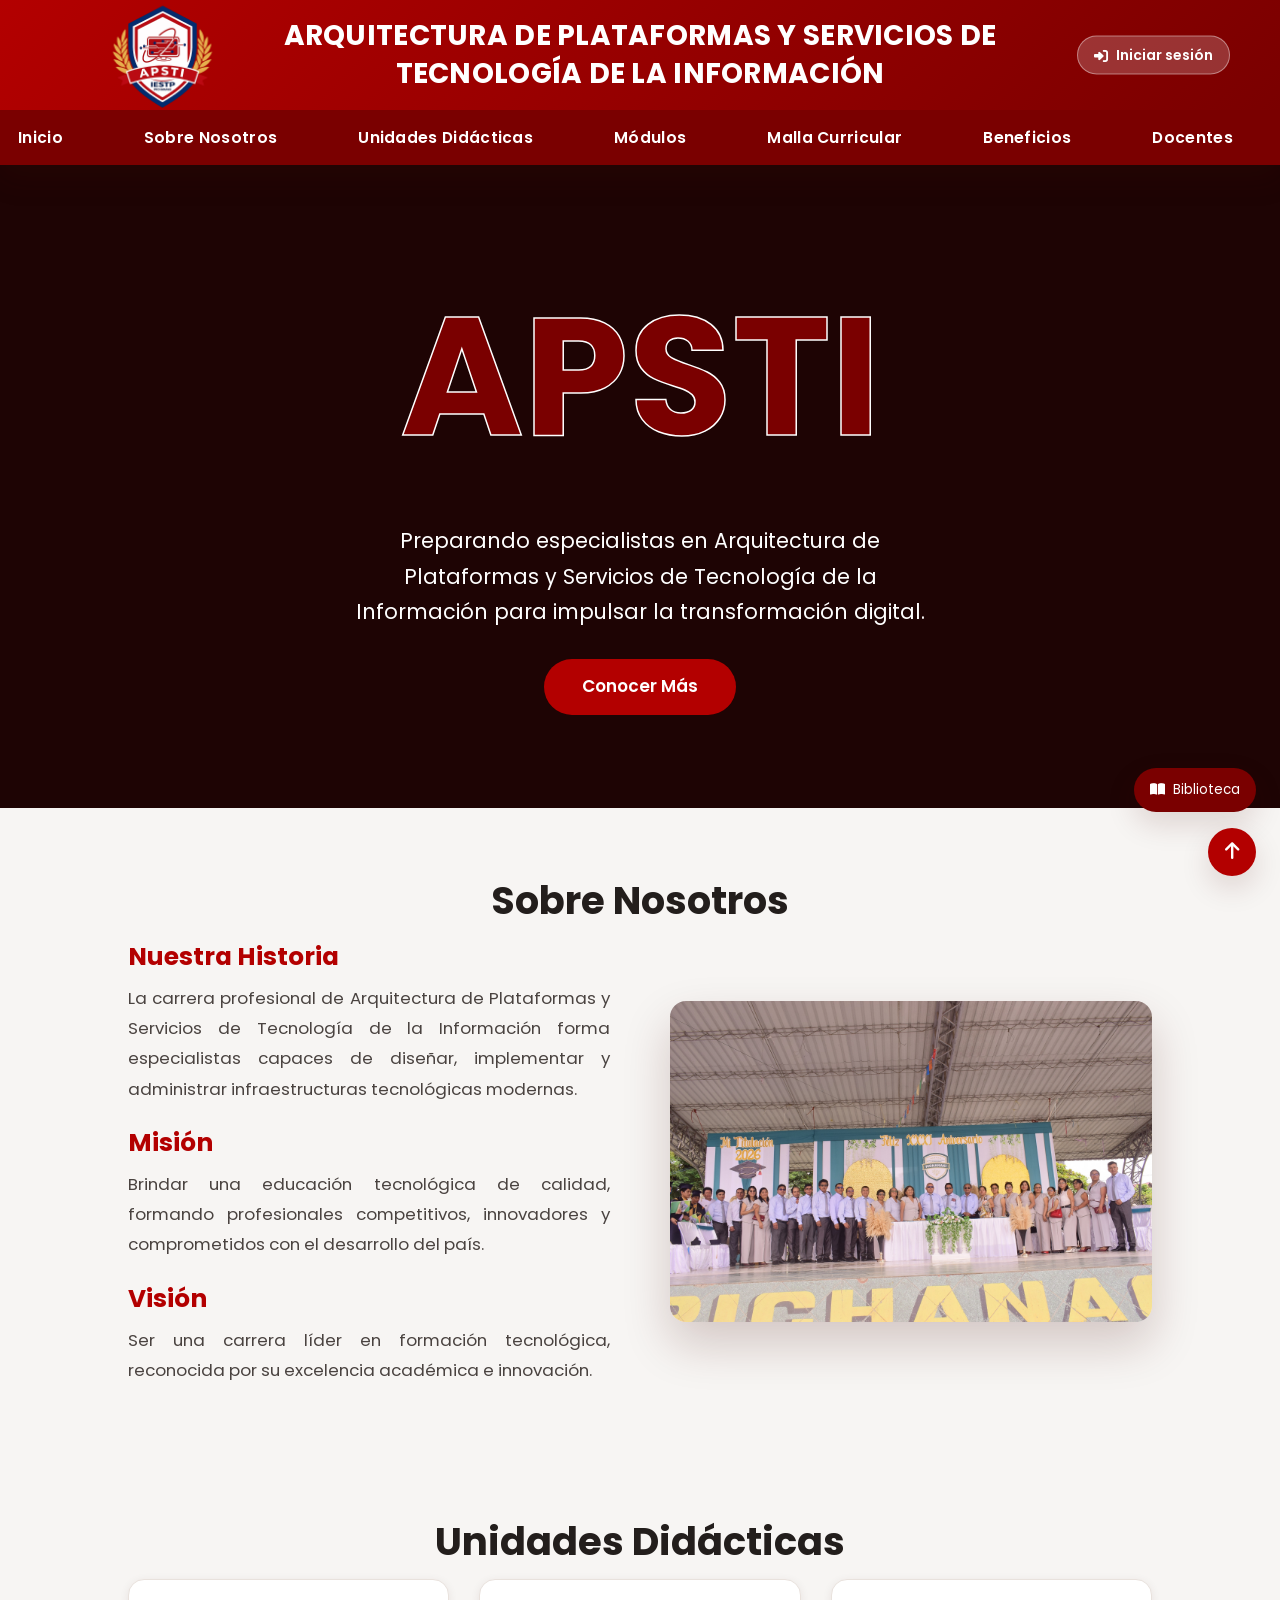
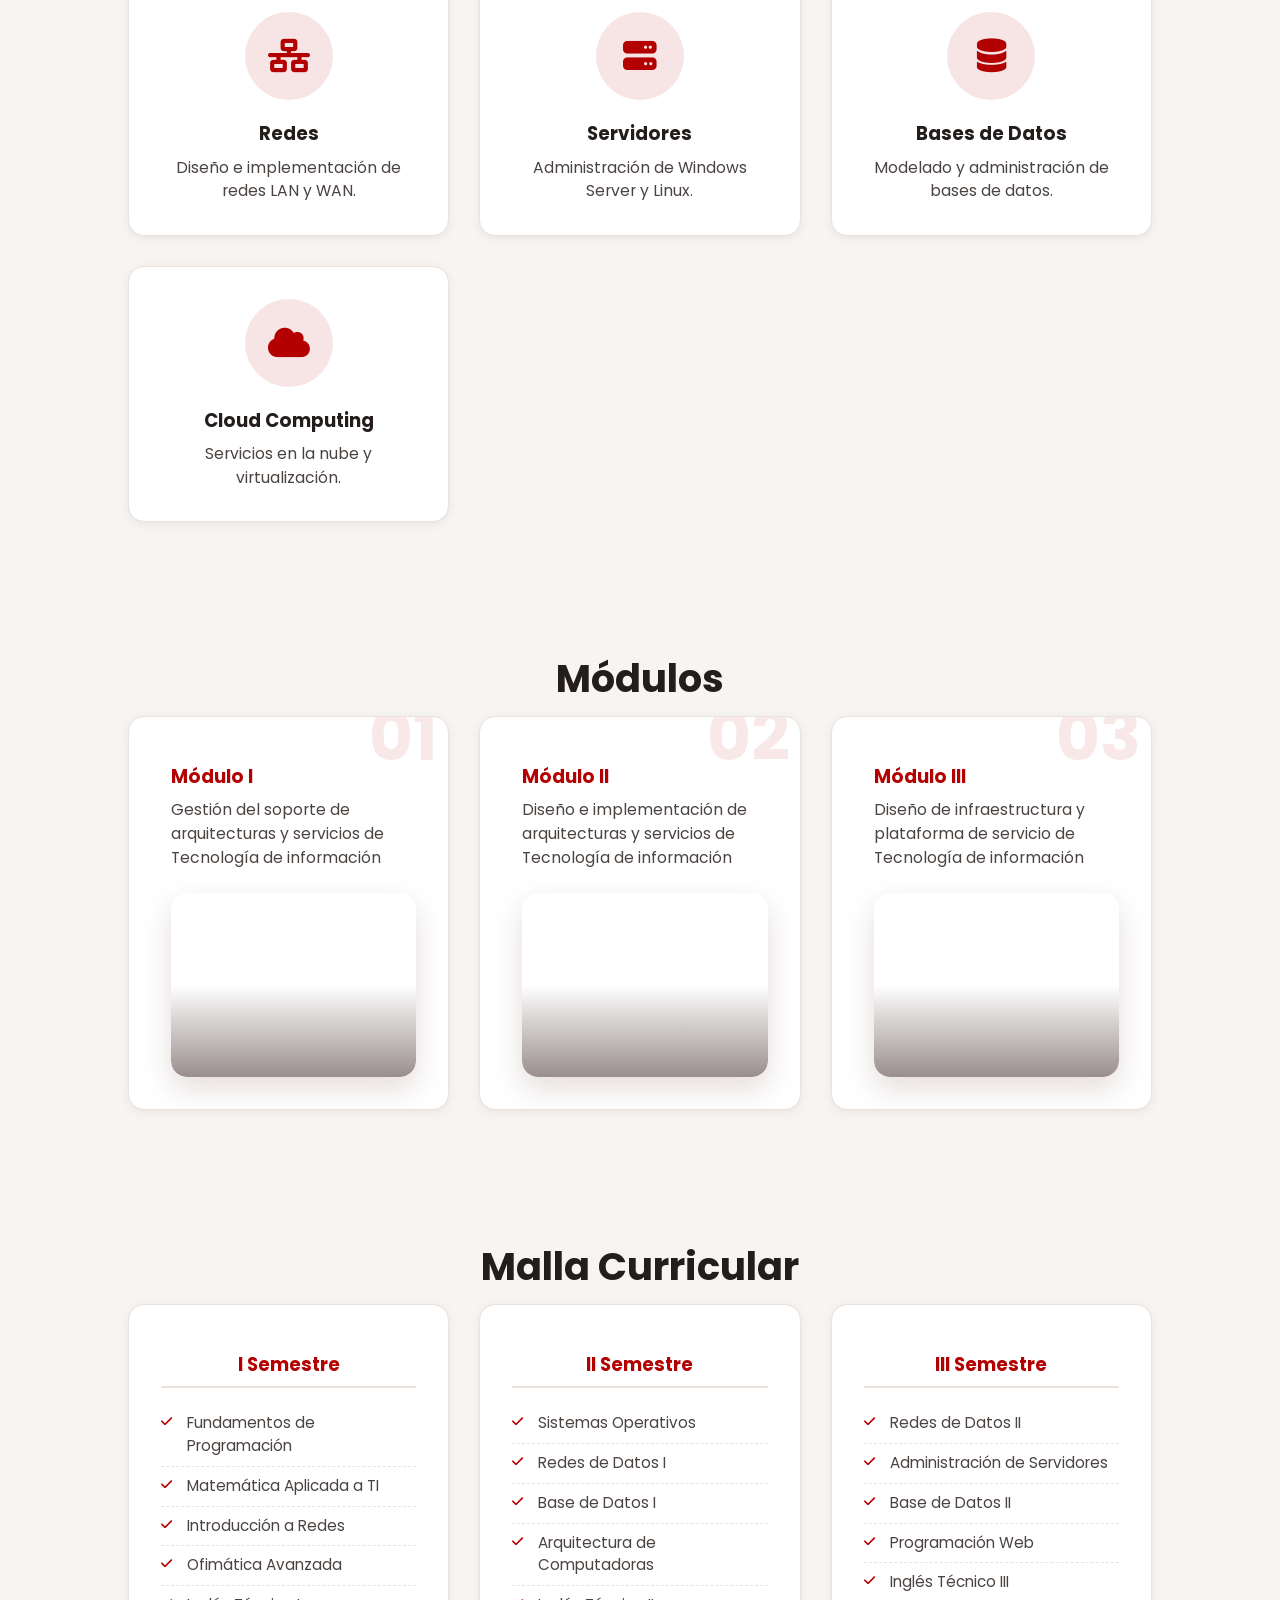
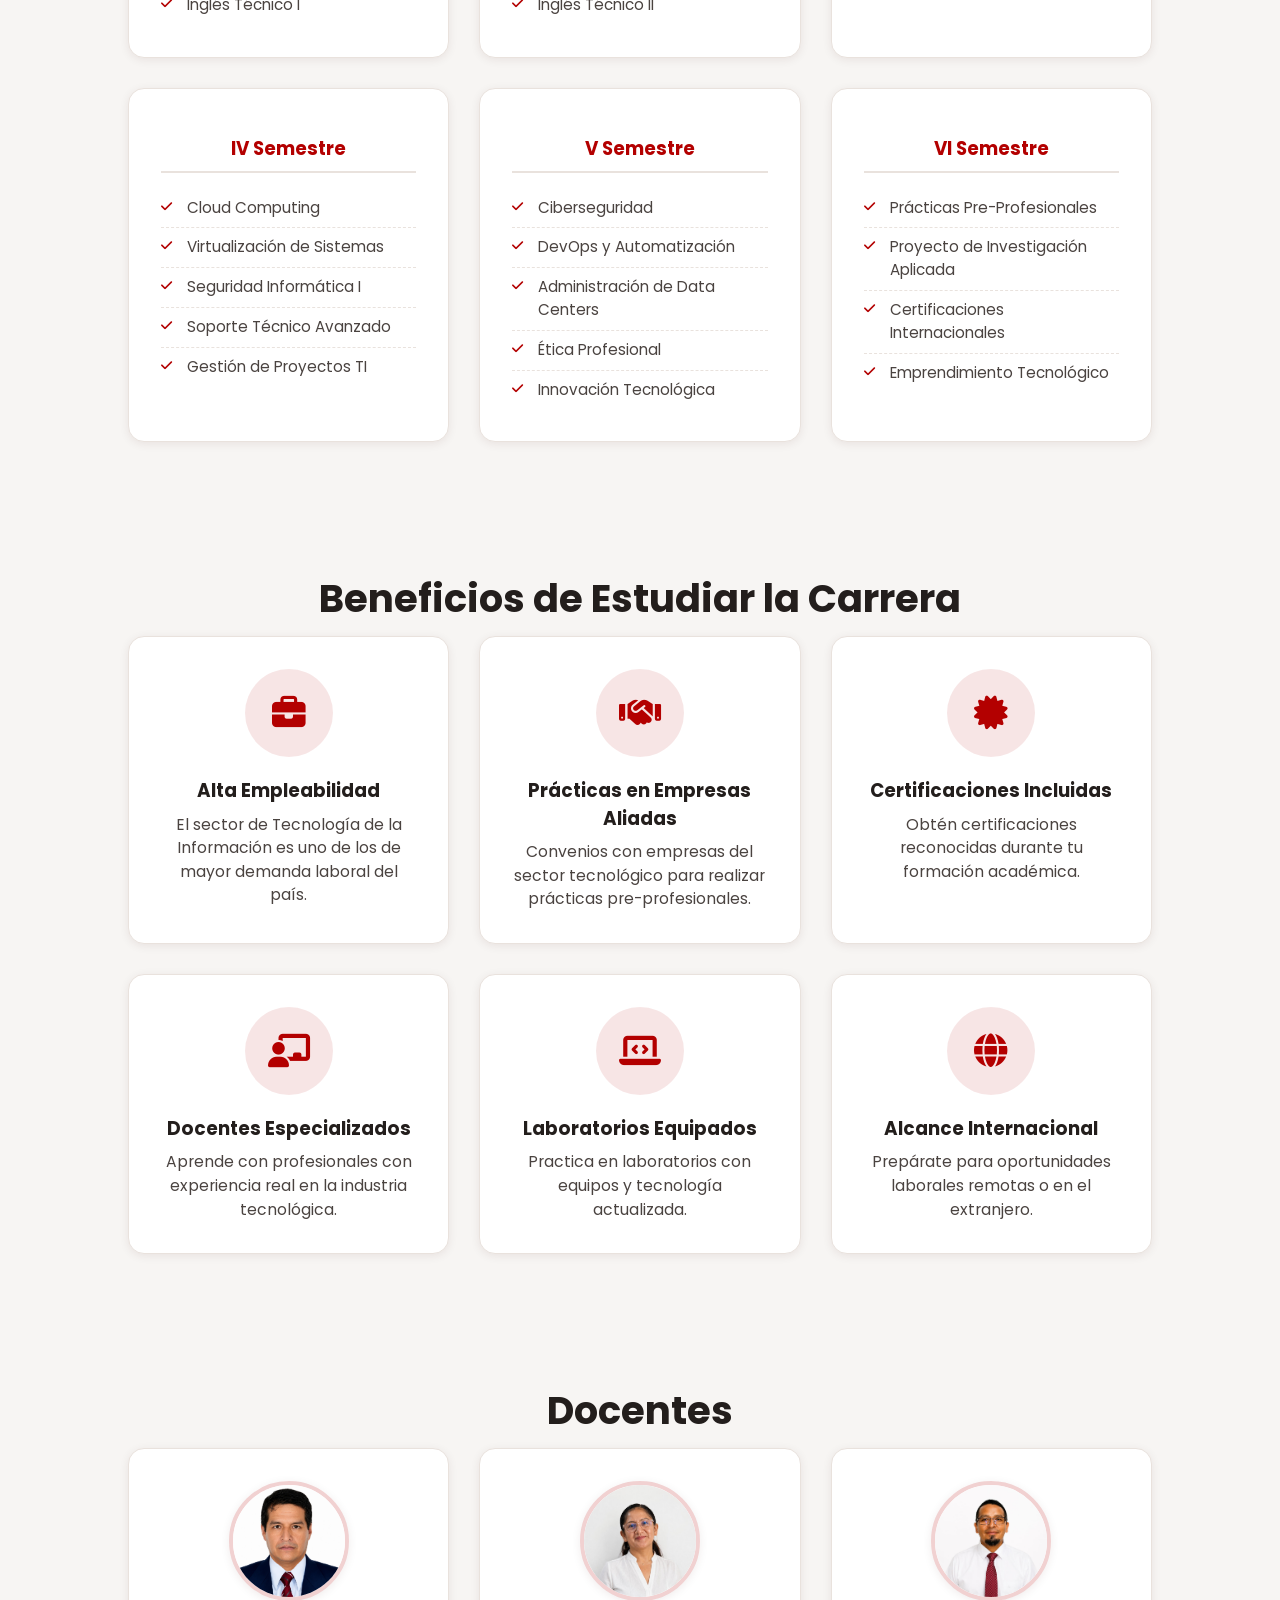
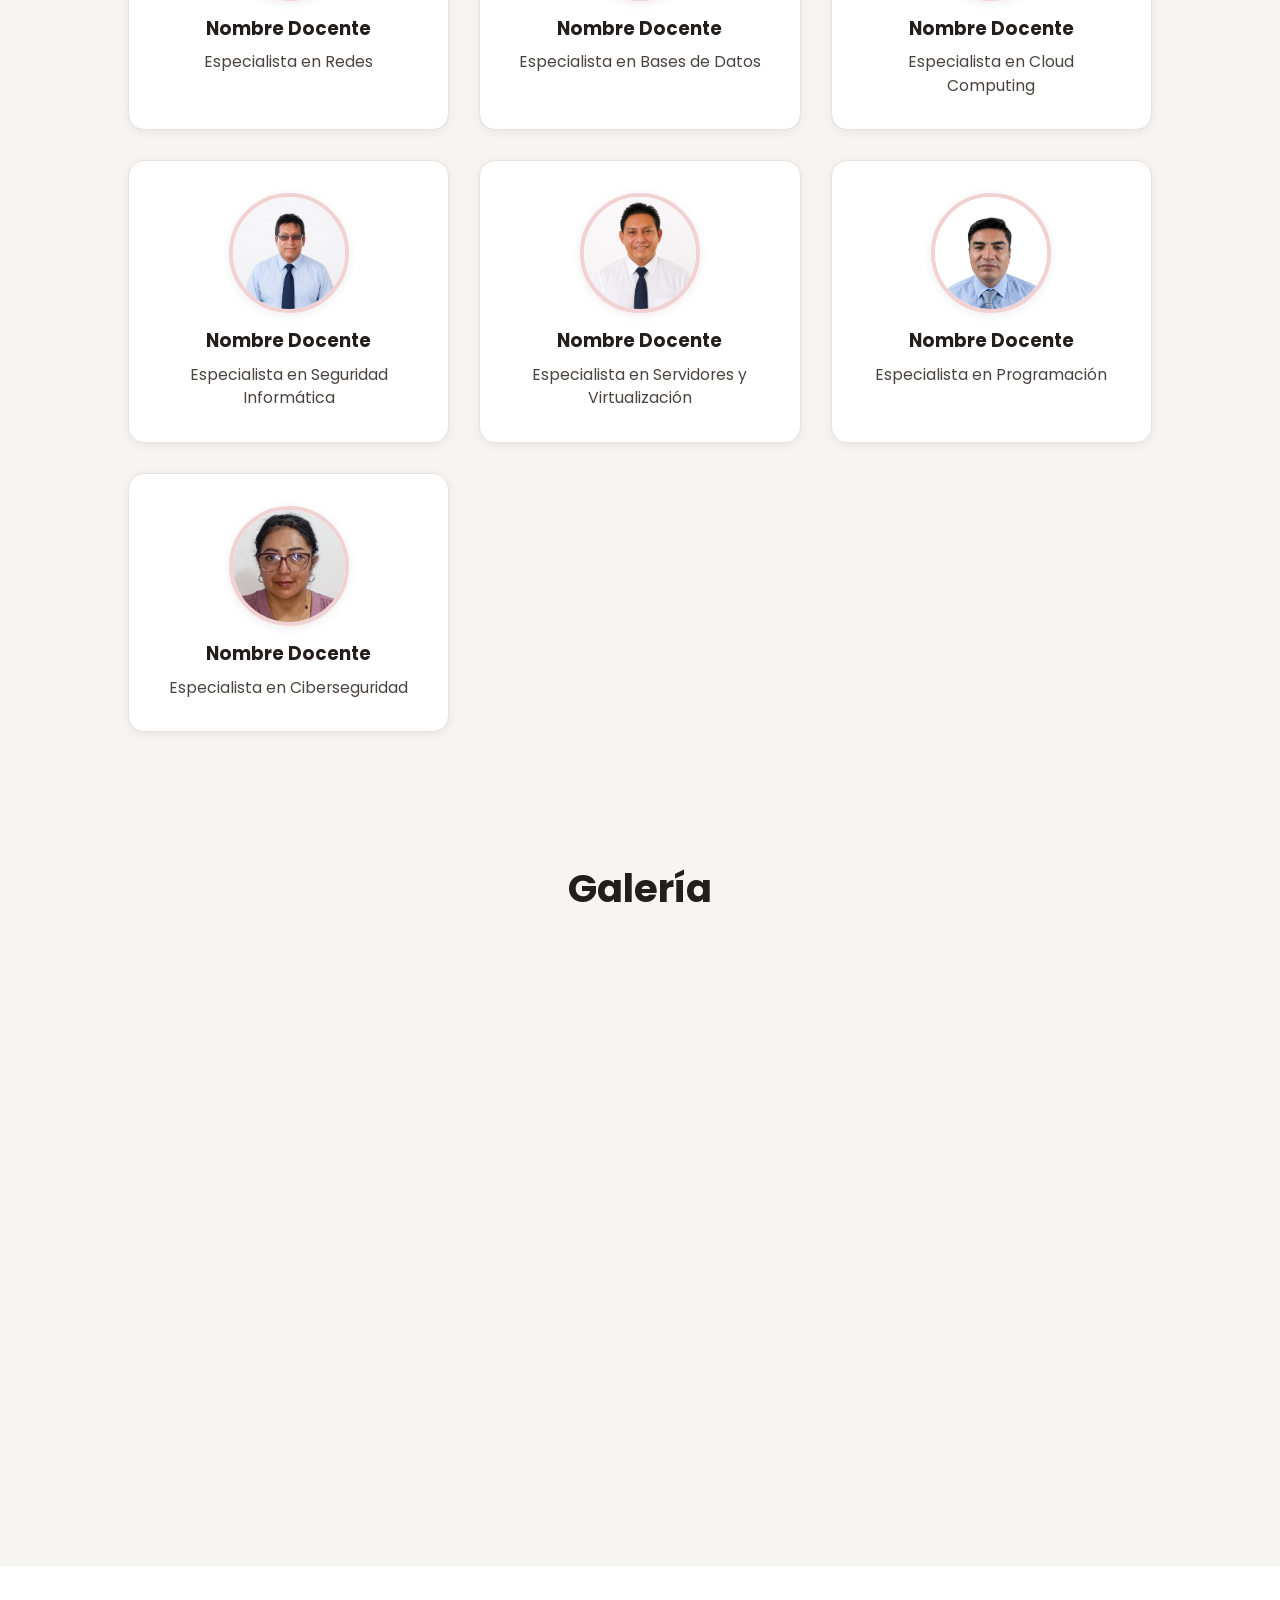
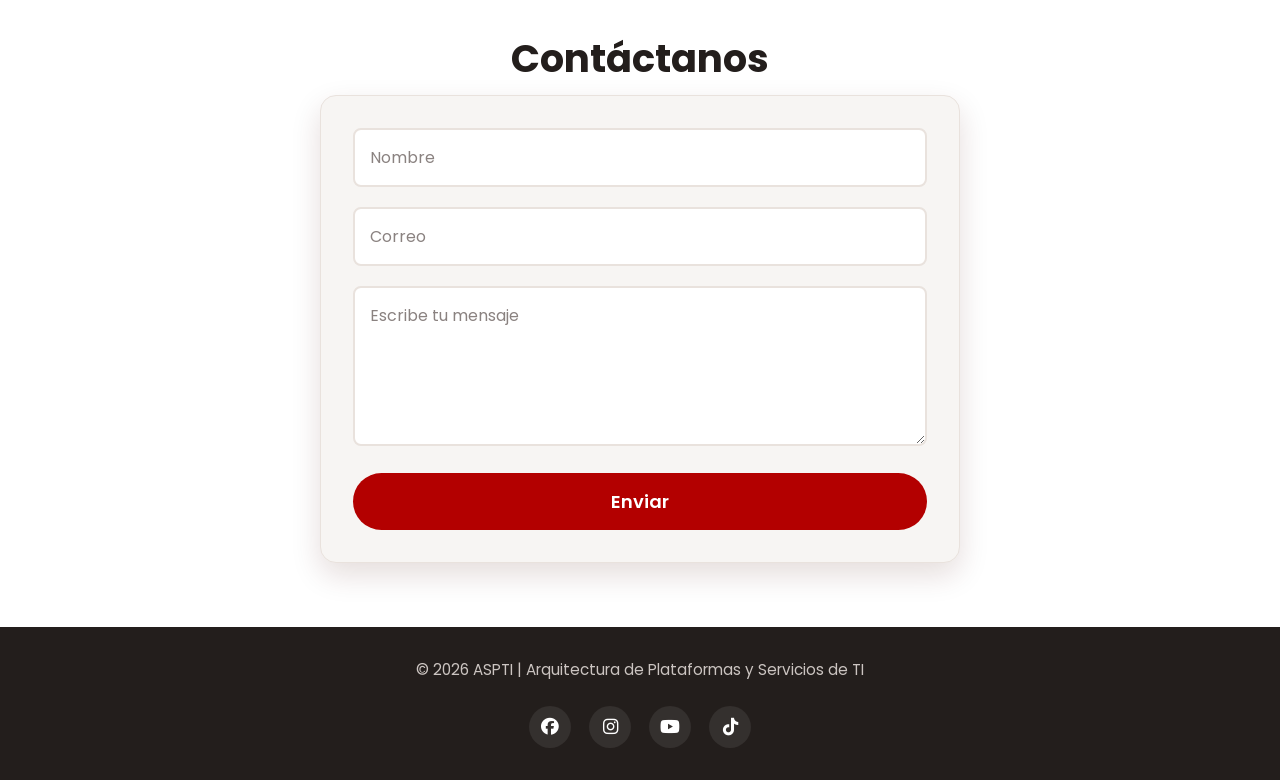
<file: index.html>
<!DOCTYPE html>
<html lang="es">

<head>
    <meta charset="UTF-8">
    <meta name="viewport" content="width=device-width, initial-scale=1.0">
    <title>ASPTI - Arquitectura de Plataformas y Servicios de TI</title>

    <link rel="stylesheet" href="APSTI.css">

    <link rel="stylesheet"
        href="https://cdnjs.cloudflare.com/ajax/libs/font-awesome/6.5.2/css/all.min.css">

    <link href="https://fonts.googleapis.com/css2?family=Poppins:wght@300;400;600;700&display=swap"
        rel="stylesheet">
</head>

<body>

    
    <header>

        <div class="header-top">

            <div class="logo">
                <img src="img/logo.png" alt="Logo ASPTI">
            </div>

            <div class="titulo">
                <h1>
                    ARQUITECTURA DE PLATAFORMAS Y SERVICIOS DE TECNOLOGÍA DE LA INFORMACIÓN
                </h1>
            </div>

            <div class="header-acciones" id="accionesHeader">
                <button onclick="abrirLogin()" class="btn-iniciar-sesion" type="button" aria-label="Iniciar sesión">
                    <i class="fa-solid fa-sign-in-alt"></i> Iniciar sesión
                </button>
            </div>

        </div>

        <nav class="menu">

            <ul>

                <li><a href="#inicio">Inicio</a></li>
                <li><a href="#nosotros">Sobre Nosotros</a></li>
                <li><a href="#unidades">Unidades Didácticas</a></li>
                <li><a href="#modulos">Módulos</a></li>
                <li><a href="#malla">Malla Curricular</a></li>
                <li><a href="#beneficios">Beneficios</a></li>
                <li><a href="#docentes">Docentes</a></li>
                <li><a href="#galeria">Galeria</a></li>
                <li><a href="javascript:void(0);" onclick="abrirTramites()" role="button" id="menu-tramites">Mesa de Partes</a></li>
                <li><a href="#contacto">Contacto</a></li>

            </ul>

        </nav>

    </header>
    <section id="inicio" class="banner">

        <div class="hero-carrusel" aria-hidden="true">
            <div class="hero-slide hero-slide-1"></div>
            <div class="hero-slide hero-slide-2"></div>
            <div class="hero-slide hero-slide-3"></div>
        </div>

        <div class="overlay">

            <h2 class="bienvenida"><span class="texto-escritura">APSTI</span>
            
            </h2>

            <p>
                Preparando especialistas en Arquitectura de Plataformas y Servicios de Tecnología de la Información para impulsar la
                transformación digital.
            </p>

            <a href="#nosotros" class="btn">
                Conocer Más
            </a>

        </div>

    </section>

    

    <section id="nosotros">

        <h2>Sobre Nosotros</h2>

        <div class="contenedor">

            <div class="texto">

                <h3>Nuestra Historia</h3>

                <p>
                    La carrera profesional de Arquitectura de Plataformas y Servicios de Tecnología
                    de la Información forma especialistas capaces de diseñar, implementar y administrar
                    infraestructuras tecnológicas modernas.
                </p>

                <h3>Misión</h3>

                <p>
                    Brindar una educación tecnológica de calidad, formando profesionales
                    competitivos, innovadores y comprometidos con el desarrollo del país.
                </p>

                <h3>Visión</h3>

                <p>
                    Ser una carrera líder en formación tecnológica, reconocida por su excelencia
                    académica e innovación.
                </p>

            </div>

            <div class="imagen">

                <img src="img/todos.jpeg" alt="Sobre Nosotros">

            </div>

        </div>

    </section>

    

    <section id="unidades">

        <h2>Unidades Didácticas</h2>

        <div class="cards">

            <div class="card">

                <i class="fa-solid fa-network-wired"></i>

                <h3>Redes</h3>

                <p>Diseño e implementación de redes LAN y WAN.</p>

            </div>

            <div class="card">

                <i class="fa-solid fa-server"></i>

                <h3>Servidores</h3>

                <p>Administración de Windows Server y Linux.</p>

            </div>

            <div class="card">

                <i class="fa-solid fa-database"></i>

                <h3>Bases de Datos</h3>

                <p>Modelado y administración de bases de datos.</p>

            </div>

            <div class="card">

                <i class="fa-solid fa-cloud"></i>

                <h3>Cloud Computing</h3>

                <p>Servicios en la nube y virtualización.</p>

            </div>

        </div>

    </section>
    <section id="modulos">
        <h2>Módulos</h2>
        <div class="cards">
            <div class="card">
                <h3>Módulo I</h3>
                <p>Gestión del soporte de arquitecturas y servicios de Tecnología de información</p>
                <div class="modulo-carrusel">
                    <div class="modulo-track">
                        <div class="modulo-slide" style="--delay:0s; --duration:12s; --animation-name:modulo1Fade">
                            <img src="img/modulo1/WhatsApp Image 2026-07-05 at 8.40.04 PM (1).jpeg" alt="Módulo I - imagen 1">
                        </div>
                        <div class="modulo-slide" style="--delay:4s; --duration:12s; --animation-name:modulo1Fade">
                            <img src="img/modulo1/WhatsApp Image 2026-07-05 at 8.40.04 PM (2).jpeg" alt="Módulo I - imagen 2">
                        </div>
                        <div class="modulo-slide" style="--delay:8s; --duration:12s; --animation-name:modulo1Fade">
                            <img src="img/modulo1/WhatsApp Image 2026-07-05 at 8.40.04 PM (3).jpeg" alt="Módulo I - imagen 3">
                        </div>
                    </div>
                </div>

            </div>

            <div class="card">

                <h3>Módulo II</h3>

                <p>Diseño e implementación de arquitecturas y servicios de Tecnología de información</p>

                <div class="modulo-carrusel">
                    <div class="modulo-track">
                        <div class="modulo-slide" style="--delay:0s; --duration:24s; --animation-name:modulo2Fade">
                            <img src="img/modulo2/modulo2-01.jpeg" alt="Módulo II - imagen 1">
                        </div>
                        <div class="modulo-slide" style="--delay:3s; --duration:24s; --animation-name:modulo2Fade">
                            <img src="img/modulo2/modulo2-02.jpeg" alt="Módulo II - imagen 2">
                        </div>
                        <div class="modulo-slide" style="--delay:6s; --duration:24s; --animation-name:modulo2Fade">
                            <img src="img/modulo2/modulo2-03.jpeg" alt="Módulo II - imagen 3">
                        </div>
                        <div class="modulo-slide" style="--delay:9s; --duration:24s; --animation-name:modulo2Fade">
                            <img src="img/modulo2/modulo2-04.jpeg" alt="Módulo II - imagen 4">
                        </div>
                        <div class="modulo-slide" style="--delay:12s; --duration:24s; --animation-name:modulo2Fade">
                            <img src="img/modulo2/modulo2-05.jpeg" alt="Módulo II - imagen 5">
                        </div>
                        <div class="modulo-slide" style="--delay:15s; --duration:24s; --animation-name:modulo2Fade">
                            <img src="img/modulo2/modulo2-06.jpeg" alt="Módulo II - imagen 6">
                        </div>
                        <div class="modulo-slide" style="--delay:18s; --duration:24s; --animation-name:modulo2Fade">
                            <img src="img/modulo2/modulo2-07.jpeg" alt="Módulo II - imagen 7">
                        </div>
                        <div class="modulo-slide" style="--delay:21s; --duration:24s; --animation-name:modulo2Fade">
                            <img src="img/modulo2/modulo2-08.jpeg" alt="Módulo II - imagen 8">
                        </div>
                    </div>
                </div>

            </div>

            <div class="card">

                <h3>Módulo III</h3>

                <p>Diseño de infraestructura y plataforma de servicio de Tecnología de información</p>

                <div class="modulo-carrusel">
                    <div class="modulo-track">
                        <div class="modulo-slide" style="--delay:0s; --duration:8s; --animation-name:modulo3Fade">
                            <img src="img/modulo3/modulo3-01.jpeg" alt="Módulo III - imagen 1">
                        </div>
                        <div class="modulo-slide" style="--delay:4s; --duration:8s; --animation-name:modulo3Fade">
                            <img src="img/modulo3/modulo3-02.jpeg" alt="Módulo III - imagen 2">
                        </div>
                    </div>
                </div>

            </div>

        </div>

    </section>
    <section id="malla">
        <h2>Malla Curricular</h2>
        <div class="cards">
            <div class="card">
                <h3>I Semestre</h3>
                <ul>
                    <li>Fundamentos de Programación</li>
                    <li>Matemática Aplicada a TI</li>
                    <li>Introducción a Redes</li>
                    <li>Ofimática Avanzada</li>
                    <li>Inglés Técnico I</li>
                </ul>

            </div>

            <div class="card">

                <h3>II Semestre</h3>

                <ul>
                    <li>Sistemas Operativos</li>
                    <li>Redes de Datos I</li>
                    <li>Base de Datos I</li>
                    <li>Arquitectura de Computadoras</li>
                    <li>Inglés Técnico II</li>
                </ul>
            </div>
            <div class="card">
                <h3>III Semestre</h3>
                <ul>
                    <li>Redes de Datos II</li>
                    <li>Administración de Servidores</li>
                    <li>Base de Datos II</li>
                    <li>Programación Web</li>
                    <li>Inglés Técnico III</li>
                </ul>

            </div>
            <div class="card">

                <h3>IV Semestre</h3>

                <ul>
                    <li>Cloud Computing</li>
                    <li>Virtualización de Sistemas</li>
                    <li>Seguridad Informática I</li>
                    <li>Soporte Técnico Avanzado</li>
                    <li>Gestión de Proyectos TI</li>
                </ul>
            </div>
            <div class="card">

                <h3>V Semestre</h3>

                <ul>
                    <li>Ciberseguridad</li>
                    <li>DevOps y Automatización</li>
                    <li>Administración de Data Centers</li>
                    <li>Ética Profesional</li>
                    <li>Innovación Tecnológica</li>
                </ul>

            </div>

            <div class="card">

                <h3>VI Semestre</h3>

                <ul>
                    <li>Prácticas Pre-Profesionales</li>
                    <li>Proyecto de Investigación Aplicada</li>
                    <li>Certificaciones Internacionales</li>
                    <li>Emprendimiento Tecnológico</li>
                </ul>
            </div>
        </div>
    </section>
    <section id="beneficios">
        <h2>Beneficios de Estudiar la Carrera</h2>
        <div class="cards">
            <div class="card">
                <i class="fa-solid fa-briefcase"></i>
                <h3>Alta Empleabilidad</h3>
                <p>El sector de Tecnología de la Información es uno de los de mayor demanda laboral del país.</p>
            </div>
            <div class="card">
                <i class="fa-solid fa-handshake"></i>
                <h3>Prácticas en Empresas Aliadas</h3>
                <p>Convenios con empresas del sector tecnológico para realizar prácticas pre-profesionales.</p>
            </div>
            <div class="card">
                <i class="fa-solid fa-certificate"></i>
                <h3>Certificaciones Incluidas</h3>
                <p>Obtén certificaciones reconocidas durante tu formación académica.</p>
            </div>
            <div class="card">
                <i class="fa-solid fa-chalkboard-user"></i>
                <h3>Docentes Especializados</h3>
                <p>Aprende con profesionales con experiencia real en la industria tecnológica.</p>
            </div>
            <div class="card">
                <i class="fa-solid fa-laptop-code"></i>
                <h3>Laboratorios Equipados</h3>
                <p>Practica en laboratorios con equipos y tecnología actualizada.</p>
            </div>
            <div class="card">
                <i class="fa-solid fa-globe"></i>
                <h3>Alcance Internacional</h3>
                <p>Prepárate para oportunidades laborales remotas o en el extranjero.</p>
            </div>
        </div>
    </section>
    <section id="docentes">
        <h2>Docentes</h2>
        <div class="cards">
            <div class="card">
                <img src="img/docente1.jpeg" alt="Docente 1">
                <h3>Nombre Docente</h3>
                <p>Especialista en Redes</p>
            </div>
            <div class="card">
                <img src="img/docente2.jpg" alt="Docente 2">
                <h3>Nombre Docente</h3>
                <p>Especialista en Bases de Datos</p>
            </div>
            <div class="card">
                <img src="img/docente4.jpeg" alt="Docente 3">
                <h3>Nombre Docente</h3>
                <p>Especialista en Cloud Computing</p>
            </div>
            <div class="card">
                <img src="img/docente5.jpeg" alt="Docente 4">
                <h3>Nombre Docente</h3>
                <p>Especialista en Seguridad Informática</p>
            </div>
            <div class="card">
                <img src="img/docente6.jpeg" alt="Docente 6">
                <h3>Nombre Docente</h3>
                <p>Especialista en Servidores y Virtualización</p>
            </div>
            <div class="card">
                <img src="img/docente7.jpeg" alt="Docente 8">
                <h3>Nombre Docente</h3>
                <p>Especialista en Programación</p>
            </div>
            <div class="card">
                <img src="img/docente8.jpg" alt="Docente 9">
                <h3>Nombre Docente</h3>
                <p>Especialista en Ciberseguridad</p>
            </div>
        </div>
    </section>
    <section id="galeria">

        <h2>Galería</h2>

        <div class="galeria-carrusel" aria-hidden="true">

            <div class="galeria-track">

                <div class="galeria-slide" style="--delay:0s">
                    <img src="img/imggaleria/galeria-01.jpeg" alt="Galería ASPTI - foto 1">
                </div>
                <div class="galeria-slide" style="--delay:-2.5s">
                    <img src="img/imggaleria/galeria-02.jpeg" alt="Galería ASPTI - foto 2">
                </div>
                <div class="galeria-slide" style="--delay:-5s">
                    <img src="img/imggaleria/galeria-03.jpeg" alt="Galería ASPTI - foto 3">
                </div>
                <div class="galeria-slide" style="--delay:-7.5s">
                    <img src="img/imggaleria/galeria-04.jpeg" alt="Galería ASPTI - foto 4">
                </div>
                <div class="galeria-slide" style="--delay:-10s">
                    <img src="img/imggaleria/galeria-05.jpeg" alt="Galería ASPTI - foto 5">
                </div>
                <div class="galeria-slide" style="--delay:-12.5s">
                    <img src="img/imggaleria/galeria-06.jpeg" alt="Galería ASPTI - foto 6">
                </div>
                <div class="galeria-slide" style="--delay:-15s">
                    <img src="img/imggaleria/galeria-07.jpeg" alt="Galería ASPTI - foto 7">
                </div>
                <div class="galeria-slide" style="--delay:-17.5s">
                    <img src="img/imggaleria/galeria-08.jpeg" alt="Galería ASPTI - foto 8">
                </div>
                <div class="galeria-slide" style="--delay:-20s">
                    <img src="img/imggaleria/galeria-09.jpeg" alt="Galería ASPTI - foto 9">
                </div>
                <div class="galeria-slide" style="--delay:-22.5s">
                    <img src="img/imggaleria/galeria-10.jpeg" alt="Galería ASPTI - foto 10">
                </div>
                <div class="galeria-slide" style="--delay:-25s">
                    <img src="img/imggaleria/galeria-11.jpeg" alt="Galería ASPTI - foto 11">
                </div>
                <div class="galeria-slide" style="--delay:-27.5s">
                    <img src="img/imggaleria/galeria-12.jpeg" alt="Galería ASPTI - foto 12">
                </div>
                <div class="galeria-slide" style="--delay:-30s">
                    <img src="img/imggaleria/galeria-13.jpeg" alt="Galería ASPTI - foto 13">
                </div>
                <div class="galeria-slide" style="--delay:-32.5s">
                    <img src="img/imggaleria/galeria-14.jpeg" alt="Galería ASPTI - foto 14">
                </div>
                <div class="galeria-slide" style="--delay:-35s">
                    <img src="img/imggaleria/galeria-15.jpeg" alt="Galería ASPTI - foto 15">
                </div>
                <div class="galeria-slide" style="--delay:-37.5s">
                    <img src="img/imggaleria/galeria-16.jpeg" alt="Galería ASPTI - foto 16">
                </div>
                <div class="galeria-slide" style="--delay:-40s">
                    <img src="img/imggaleria/galeria-17.jpeg" alt="Galería ASPTI - foto 17">
                </div>
                <div class="galeria-slide" style="--delay:-42.5s">
                    <img src="img/imggaleria/galeria-18.jpeg" alt="Galería ASPTI - foto 18">
                </div>
                <div class="galeria-slide" style="--delay:-45s">
                    <img src="img/imggaleria/galeria-19.jpeg" alt="Galería ASPTI - foto 19">
                </div>
                <div class="galeria-slide" style="--delay:-47.5s">
                    <img src="img/imggaleria/galeria-20.jpeg" alt="Galería ASPTI - foto 20">
                </div>
                <div class="galeria-slide" style="--delay:-50s">
                    <img src="img/imggaleria/galeria-21.jpeg" alt="Galería ASPTI - foto 21">
                </div>
                <div class="galeria-slide" style="--delay:-52.5s">
                    <img src="img/imggaleria/galeria-22.jpeg" alt="Galería ASPTI - foto 22">
                </div>
                <div class="galeria-slide" style="--delay:-55s">
                    <img src="img/imggaleria/galeria-23.jpeg" alt="Galería ASPTI - foto 23">
                </div>
                <div class="galeria-slide" style="--delay:-57.5s">
                    <img src="img/imggaleria/galeria-24.jpeg" alt="Galería ASPTI - foto 24">
                </div>
                <div class="galeria-slide" style="--delay:-60s">
                    <img src="img/imggaleria/galeria-25.jpeg" alt="Galería ASPTI - foto 25">
                </div>
                <div class="galeria-slide" style="--delay:-62.5s">
                    <img src="img/imggaleria/galeria-26.jpeg" alt="Galería ASPTI - foto 26">
                </div>
                <div class="galeria-slide" style="--delay:-65s">
                    <img src="img/imggaleria/galeria-27.jpeg" alt="Galería ASPTI - foto 27">
                </div>
                <div class="galeria-slide" style="--delay:-67.5s">
                    <img src="img/imggaleria/galeria-28.jpeg" alt="Galería ASPTI - foto 28">
                </div>

            </div>

        </div>

    </section>
    <div id="tramitesModal" class="tramites-modal" role="dialog" aria-modal="true" aria-labelledby="tramitesTitle">
        <div class="tramites-panel">
            <button class="cerrar" onclick="cerrarTramites()" type="button" aria-label="Cerrar mesa de partes">&times;</button>

            <div class="tramites-header">
                <div>
                    <p class="tramites-etiqueta">Trámite documentario</p>
                    <h3 id="tramitesTitle">Mesa de Partes</h3>
                </div>
            </div>

            <!-- Pestañas (Tabs) -->
            <div class="tramites-tabs" style="display: flex; gap: 10px; margin-bottom: 20px; border-bottom: 1px solid var(--color-border); padding-bottom: 10px;">
                <button type="button" class="tab-btn active" onclick="cambiarTabTramite('registrar')" id="tabBtnRegistrar" style="background: none; border: none; font-family: inherit; font-size: 1rem; font-weight: 600; padding: 6px 12px; cursor: pointer; color: var(--color-brand); border-bottom: 2px solid var(--color-brand); outline: none;">Registrar Trámite</button>
                <button type="button" class="tab-btn" onclick="cambiarTabTramite('consultar')" id="tabBtnConsultar" style="background: none; border: none; font-family: inherit; font-size: 1rem; font-weight: 500; padding: 6px 12px; cursor: pointer; color: var(--color-body); border-bottom: 2px solid transparent; outline: none;">Consultar Estado</button>
            </div>

            <!-- Contenido Registrar -->
            <div id="tabContenidoRegistrar">
                <p class="tramites-intro">Registra tu solicitud (constancias, certificados, traslados y más) y adjunta el documento que la sustente. El personal de Mesa de Partes revisará tu solicitud y se comunicará contigo.</p>

                <form id="form-tramite" enctype="multipart/form-data">
                    <div id="datosInvitadoTramite">
                        <p style="font-size: 0.9rem; color: #706967; margin-bottom: 12px;">
                            ¿Tienes cuenta? 
                            <a href="javascript:void(0);" onclick="cerrarTramites(); abrirLogin();" style="color: var(--color-brand); font-weight: 600; text-decoration: none;">Inicia sesión</a> 
                            para no tener que llenar tus datos y ver tu historial.
                        </p>
                        <input type="text" name="solicitante" id="solicitanteTramite" placeholder="Nombre completo" required>
                        <input type="email" name="correo" id="correoTramite" placeholder="Correo electrónico" required>
                        <input type="tel" name="telefono" id="telefonoTramite" placeholder="Teléfono / Celular (opcional)">
                    </div>

                    <select name="tipo_tramite" id="tipoTramite" required>
                        <option value="">Selecciona el tipo de trámite</option>
                        <option>Constancia de matrícula</option>
                        <option>Constancia de notas</option>
                        <option>Certificado de estudios</option>
                        <option>Duplicado de carné</option>
                        <option>Traslado interno</option>
                        <option>Retiro / reserva de matrícula</option>
                        <option>Solicitud de práctica pre-profesional</option>
                        <option>Convalidación de cursos</option>
                        <option>Otro</option>
                    </select>

                    <textarea name="detalle" id="detalleTramite" placeholder="Cuéntanos más sobre tu solicitud (obligatorio si elegiste &quot;Otro&quot;)"></textarea>

                    <label class="campo-archivo">
                        Documento adjunto (opcional, máx. 15 MB)
                        <input type="file" name="documento">
                    </label>

                    <button type="submit">
                        Enviar solicitud
                    </button>

                    <p id="estado-tramite" role="status" style="margin-top: 10px; font-weight: 500; min-height: 20px;"></p>
                </form>
            </div>

            <!-- Contenido Consultar -->
            <div id="tabContenidoConsultar" style="display: none;">
                <p class="tramites-intro">Consulta el estado actual de tu trámite utilizando el código único recibido y el correo electrónico registrado.</p>

                <form id="form-consulta-tramite">
                    <input type="text" id="codigoConsulta" name="codigo" placeholder="Código de trámite (ej. MP-2026-0001)" required>
                    <input type="email" id="correoConsulta" name="correo" placeholder="Correo electrónico" required>
                    <button type="submit">
                        Consultar estado
                    </button>
                    <p id="estado-consulta" role="status" style="margin-top: 10px; font-weight: 500; min-height: 20px;"></p>
                </form>

                <div id="resultadoConsultaTramite" style="display: none; margin-top: 20px; padding: 15px; background: #faf7f5; border: 1px solid var(--color-border); border-radius: var(--radius-md);">
                    <h4 style="color: var(--color-brand-deep); margin-bottom: 12px; font-size: 1rem; border-bottom: 1px solid var(--color-border); padding-bottom: 6px;">Detalles de la Solicitud</h4>
                    <table style="width: 100%; border-collapse: collapse; font-size: 0.9rem;">
                        <tr style="border-bottom: 1px solid #f0eae5;"><td style="padding: 6px 0; font-weight: 600; color: var(--color-body); width: 120px;">Código:</td><td id="resCodigo" style="padding: 6px 0; font-family: monospace;"></td></tr>
                        <tr style="border-bottom: 1px solid #f0eae5;"><td style="padding: 6px 0; font-weight: 600; color: var(--color-body);">Solicitante:</td><td id="resSolicitante" style="padding: 6px 0;"></td></tr>
                        <tr style="border-bottom: 1px solid #f0eae5;"><td style="padding: 6px 0; font-weight: 600; color: var(--color-body);">Tipo:</td><td id="resTipo" style="padding: 6px 0;"></td></tr>
                        <tr style="border-bottom: 1px solid #f0eae5;"><td style="padding: 6px 0; font-weight: 600; color: var(--color-body);">Fecha:</td><td id="resFecha" style="padding: 6px 0;"></td></tr>
                        <tr style="border-bottom: 1px solid #f0eae5;"><td style="padding: 6px 0; font-weight: 600; color: var(--color-body);">Área asignada:</td><td id="resArea" style="padding: 6px 0;"></td></tr>
                        <tr style="border-bottom: 1px solid #f0eae5;"><td style="padding: 6px 0; font-weight: 600; color: var(--color-body);">Estado:</td><td style="padding: 6px 0;"><span id="resEstado" style="display: inline-block;"></span></td></tr>
                        <tr id="resFilaDocumento" style="border-bottom: none;"><td style="padding: 6px 0; font-weight: 600; color: var(--color-body);">Adjunto:</td><td id="resDocumento" style="padding: 6px 0; font-weight: 500; color: var(--color-brand-deep);"></td></tr>
                    </table>
                </div>
            </div>
        </div>
    </div>

    <section id="contacto">

        <h2>Contáctanos</h2>

        <form id="form-contacto">

            <input type="text" name="nombre" placeholder="Nombre" required maxlength="100">

            <input type="email" name="correo" placeholder="Correo" required maxlength="150">

            <textarea name="mensaje" placeholder="Escribe tu mensaje" required maxlength="5000"></textarea>

            <button type="submit">
                Enviar
            </button>

            <p id="estado-envio" role="status"></p>

        </form>
    </section>

    <div id="loginModal" class="login-modal" role="dialog" aria-modal="true" aria-labelledby="loginTitle">
        <div class="login-box">
            <span class="cerrar" onclick="cerrarLogin()" aria-label="Cerrar login">&times;</span>
            <h2 id="loginTitle"><i class="fa-solid fa-user-lock"></i> Iniciar sesión</h2>
            <p class="login-subtitulo">Ingresa con tu correo y contraseña.</p>
            <input type="email" id="correoLogin" placeholder="Correo">
            <input type="password" id="claveLogin" placeholder="Contraseña">
            <button onclick="validarLogin()">Ingresar</button>
            <p id="mensajeLogin" class="mensaje-login"></p>
            <p class="login-alterno">¿No tienes cuenta? <a href="javascript:void(0);" onclick="cerrarLogin(); abrirRegistro();">Regístrate</a></p>
        </div>
    </div>

    <div id="registroModal" class="login-modal" role="dialog" aria-modal="true" aria-labelledby="registroTitle">
        <div class="login-box">
            <span class="cerrar" onclick="cerrarRegistro()" aria-label="Cerrar registro">&times;</span>
            <h2 id="registroTitle"><i class="fa-solid fa-user-plus"></i> Crear cuenta</h2>
            <p class="login-subtitulo">Regístrate para enviar y hacer seguimiento de tus trámites.</p>
            <input type="text" id="nombreRegistro" placeholder="Nombre completo">
            <input type="email" id="correoRegistro" placeholder="Correo">
            <input type="tel" id="telefonoRegistro" placeholder="Teléfono (opcional)">
            <input type="password" id="claveRegistro" placeholder="Contraseña (mín. 6 caracteres)">
            <button onclick="validarRegistro()">Crear cuenta</button>
            <p id="mensajeRegistro" class="mensaje-login"></p>
            <p class="login-alterno">¿Ya tienes cuenta? <a href="javascript:void(0);" onclick="cerrarRegistro(); abrirLogin();">Inicia sesión</a></p>
        </div>
    </div>

    <button class="fab-biblioteca" onclick="abrirBiblioteca()" type="button">
        <i class="fa-solid fa-book-open"></i>
        <span>Biblioteca</span>
    </button>

    <div id="bibliotecaModal" class="biblioteca-modal" role="dialog" aria-modal="true" aria-labelledby="bibliotecaTitle">
        <div class="biblioteca-panel">
            <div class="biblioteca-header">
                <div>
                    <p class="biblioteca-etiqueta">Recurso digital</p>
                    <h3 id="bibliotecaTitle">Biblioteca virtual</h3>
                </div>
                <button class="biblioteca-cerrar" onclick="cerrarBiblioteca()" type="button" aria-label="Cerrar biblioteca">&times;</button>
            </div>

            <label class="biblioteca-buscar" for="buscadorBiblioteca">
                <i class="fa-solid fa-magnifying-glass"></i>
                <input type="text" id="buscadorBiblioteca" placeholder="Buscar material...">
            </label>

            <div id="listaBiblioteca" class="biblioteca-lista"></div>
        </div>
    </div>

    <footer>
        <p>© 2026 ASPTI | Arquitectura de Plataformas y Servicios de TI</p>
        <div class="redes">
            <a href="#"><i class="fab fa-facebook"></i></a>
            <a href="#"><i class="fab fa-instagram"></i></a>
            <a href="#"><i class="fab fa-youtube"></i></a>
            <a href="#"><i class="fab fa-tiktok"></i></a>

        </div>
        
    </footer>

    <a href="#inicio" class="volver-arriba" aria-label="Volver arriba">
        <i class="fa-solid fa-arrow-up"></i>
    </a>

    <script>
        const formulario = document.getElementById('form-contacto');
        const estado = document.getElementById('estado-envio');

        if (formulario) {
            formulario.addEventListener('submit', async (evento) => {
                evento.preventDefault();
                estado.textContent = 'Enviando…';
                try {
                    const respuesta = await fetch('controlador/mensaje.php?action=guardar', {
                        method: 'POST',
                        body: new URLSearchParams(new FormData(formulario)),
                    });
                    const cuerpo = await respuesta.json();
                    if (respuesta.ok) {
                        estado.textContent = 'Mensaje enviado ✓';
                        formulario.reset();
                    } else {
                        estado.textContent = cuerpo.error ?? 'No se pudo enviar el mensaje.';
                    }
                } catch {
                    estado.textContent = 'Error de conexión con el servidor.';
                }
            });
        }

        const formularioTramite = document.getElementById('form-tramite');
        const estadoTramite = document.getElementById('estado-tramite');
        const tipoTramiteSelect = document.getElementById('tipoTramite');
        const detalleTramite = document.getElementById('detalleTramite');

        if (tipoTramiteSelect && detalleTramite) {
            tipoTramiteSelect.addEventListener('change', () => {
                detalleTramite.required = tipoTramiteSelect.value === 'Otro';
            });
        }

        if (formularioTramite) {
            formularioTramite.addEventListener('submit', async (evento) => {
                evento.preventDefault();
                estadoTramite.textContent = 'Enviando…';
                estadoTramite.style.color = '';
                try {
                    const respuesta = await fetch('controlador/tramite.php?action=guardar_publico', {
                        method: 'POST',
                        body: new FormData(formularioTramite),
                    });
                    const cuerpo = await respuesta.json();
                    if (respuesta.ok) {
                        estadoTramite.textContent = `Trámite registrado ✓ Tu código es ${cuerpo.codigo}. Guárdalo para hacer seguimiento; el personal se comunicará contigo pronto.`;
                        estadoTramite.style.color = '#0f766e';
                        formularioTramite.reset();
                    } else {
                        estadoTramite.textContent = cuerpo.error ?? 'No se pudo registrar el trámite.';
                        estadoTramite.style.color = '#b30000';
                    }
                } catch {
                    estadoTramite.textContent = 'Error de conexión con el servidor.';
                    estadoTramite.style.color = '#b30000';
                }
            });
        }

        function cambiarTabTramite(tab) {
            const tabReg = document.getElementById('tabContenidoRegistrar');
            const tabCon = document.getElementById('tabContenidoConsultar');
            const btnReg = document.getElementById('tabBtnRegistrar');
            const btnCon = document.getElementById('tabBtnConsultar');

            if (tab === 'registrar') {
                if (tabReg) tabReg.style.display = 'block';
                if (tabCon) tabCon.style.display = 'none';
                if (btnReg) {
                    btnReg.style.color = 'var(--color-brand)';
                    btnReg.style.borderBottomColor = 'var(--color-brand)';
                    btnReg.style.fontWeight = '600';
                }
                if (btnCon) {
                    btnCon.style.color = 'var(--color-body)';
                    btnCon.style.borderBottomColor = 'transparent';
                    btnCon.style.fontWeight = '500';
                }
            } else {
                if (tabReg) tabReg.style.display = 'none';
                if (tabCon) tabCon.style.display = 'block';
                if (btnCon) {
                    btnCon.style.color = 'var(--color-brand)';
                    btnCon.style.borderBottomColor = 'var(--color-brand)';
                    btnCon.style.fontWeight = '600';
                }
                if (btnReg) {
                    btnReg.style.color = 'var(--color-body)';
                    btnReg.style.borderBottomColor = 'transparent';
                    btnReg.style.fontWeight = '500';
                }
            }
        }

        const formularioConsulta = document.getElementById('form-consulta-tramite');
        const estadoConsulta = document.getElementById('estado-consulta');
        const resultadoConsulta = document.getElementById('resultadoConsultaTramite');

        if (formularioConsulta) {
            formularioConsulta.addEventListener('submit', async (evento) => {
                evento.preventDefault();
                estadoConsulta.textContent = 'Buscando…';
                estadoConsulta.style.color = '';
                if (resultadoConsulta) resultadoConsulta.style.display = 'none';

                try {
                    const datos = new URLSearchParams(new FormData(formularioConsulta));
                    const respuesta = await fetch('controlador/tramite.php?action=consultar', {
                        method: 'POST',
                        body: datos
                    });
                    const cuerpo = await respuesta.json();

                    if (respuesta.ok && cuerpo.ok) {
                        estadoConsulta.textContent = '';
                        if (resultadoConsulta) resultadoConsulta.style.display = 'block';
                        
                        document.getElementById('resCodigo').textContent = cuerpo.tramite.codigo;
                        document.getElementById('resSolicitante').textContent = cuerpo.tramite.solicitante;
                        document.getElementById('resTipo').textContent = cuerpo.tramite.tipo_tramite;
                        document.getElementById('resFecha').textContent = cuerpo.tramite.fecha;
                        document.getElementById('resArea').textContent = cuerpo.tramite.area_destino;
                        
                        const badge = document.getElementById('resEstado');
                        if (badge) {
                            badge.textContent = cuerpo.tramite.estado_legible;
                            badge.className = ''; 
                            badge.style.display = 'inline-block';
                            badge.style.padding = '4px 10px';
                            badge.style.borderRadius = '999px';
                            badge.style.fontSize = '0.8rem';
                            badge.style.fontWeight = '600';

                            if (cuerpo.tramite.estado === 'pendiente') {
                                badge.style.background = '#fdecea';
                                badge.style.color = '#b30000';
                            } else if (cuerpo.tramite.estado === 'proceso') {
                                badge.style.background = '#fff4de';
                                badge.style.color = '#8a5a00';
                            } else if (cuerpo.tramite.estado === 'atendido') {
                                badge.style.background = '#e6f4ea';
                                badge.style.color = '#1e7a34';
                            } else {
                                badge.style.background = '#ececec';
                                badge.style.color = '#5a5350';
                            }
                        }

                        const filaDoc = document.getElementById('resFilaDocumento');
                        const linkDoc = document.getElementById('resDocumento');
                        if (cuerpo.tramite.documento) {
                            if (filaDoc) filaDoc.style.display = 'table-row';
                            if (linkDoc) linkDoc.textContent = '📎 ' + cuerpo.tramite.documento;
                        } else {
                            if (filaDoc) filaDoc.style.display = 'none';
                        }
                    } else {
                        estadoConsulta.textContent = cuerpo.error ?? 'No se pudo consultar el trámite.';
                        estadoConsulta.style.color = '#b30000';
                    }
                } catch {
                    estadoConsulta.textContent = 'Error de conexión con el servidor.';
                    estadoConsulta.style.color = '#b30000';
                }
            });
        }

        function abrirLogin() {
            document.getElementById('loginModal').style.display = 'flex';
            document.getElementById('correoLogin').focus();
        }

        function cerrarLogin() {
            document.getElementById('loginModal').style.display = 'none';
            document.getElementById('mensajeLogin').textContent = '';
        }

        function abrirRegistro() {
            document.getElementById('registroModal').style.display = 'flex';
            document.getElementById('nombreRegistro').focus();
        }

        function cerrarRegistro() {
            document.getElementById('registroModal').style.display = 'none';
            document.getElementById('mensajeRegistro').textContent = '';
        }

        async function validarLogin() {
            const correo = document.getElementById('correoLogin').value.trim();
            const clave = document.getElementById('claveLogin').value.trim();
            const mensaje = document.getElementById('mensajeLogin');

            mensaje.textContent = 'Verificando…';
            mensaje.style.color = '';

            try {
                const respuesta = await fetch('controlador/auth.php?action=login', {
                    method: 'POST',
                    body: new URLSearchParams({ correo, clave }),
                });
                const cuerpo = await respuesta.json();

                if (respuesta.ok) {
                    mensaje.textContent = 'Acceso correcto...';
                    mensaje.style.color = '#0f766e';
                    if (cuerpo.rol === 'administrador') {
                        window.location.href = 'vista/dashboard.php';
                    } else {
                        cerrarLogin();
                        await actualizarEstadoSesion();
                    }
                } else {
                    mensaje.textContent = cuerpo.error ?? 'Correo o contraseña incorrectos';
                    mensaje.style.color = '#b30000';
                }
            } catch {
                mensaje.textContent = 'Error de conexión con el servidor.';
                mensaje.style.color = '#b30000';
            }
        }

        async function validarRegistro() {
            const nombre = document.getElementById('nombreRegistro').value.trim();
            const correo = document.getElementById('correoRegistro').value.trim();
            const telefono = document.getElementById('telefonoRegistro').value.trim();
            const clave = document.getElementById('claveRegistro').value;
            const mensaje = document.getElementById('mensajeRegistro');

            mensaje.textContent = 'Creando cuenta…';
            mensaje.style.color = '';

            try {
                const respuesta = await fetch('controlador/auth.php?action=registro', {
                    method: 'POST',
                    body: new URLSearchParams({ nombre, correo, telefono, clave }),
                });
                const cuerpo = await respuesta.json();

                if (respuesta.ok) {
                    mensaje.textContent = 'Cuenta creada ✓ Ya puedes iniciar sesión.';
                    mensaje.style.color = '#0f766e';
                    setTimeout(() => { cerrarRegistro(); abrirLogin(); }, 1200);
                } else {
                    mensaje.textContent = cuerpo.error ?? 'No se pudo crear la cuenta.';
                    mensaje.style.color = '#b30000';
                }
            } catch {
                mensaje.textContent = 'Error de conexión con el servidor.';
                mensaje.style.color = '#b30000';
            }
        }

        async function actualizarEstadoSesion() {
            const acciones = document.getElementById('accionesHeader');
            const menuTramites = document.getElementById('menu-tramites');
            let sesion = { autenticado: false };
            try {
                const respuesta = await fetch('controlador/auth.php?action=sesion_actual');
                sesion = await respuesta.json();
            } catch {
                sesion = { autenticado: false };
            }

            if (sesion.autenticado) {
                if (sesion.rol === 'cliente') {
                    if (menuTramites) {
                        menuTramites.textContent = 'Mis trámites';
                        menuTramites.href = 'vista/mis_tramites.php';
                        menuTramites.onclick = null;
                        menuTramites.removeAttribute('role');
                    }
                } else if (sesion.rol === 'administrador') {
                    if (menuTramites) {
                        menuTramites.textContent = 'Panel administrativo';
                        menuTramites.href = 'vista/dashboard.php';
                        menuTramites.onclick = null;
                        menuTramites.removeAttribute('role');
                    }
                }
                acciones.innerHTML = `
                    <span class="saludo-sesion">Hola, ${escaparHtml(sesion.nombre)}</span>
                    <a href="controlador/auth.php?action=logout" class="btn-iniciar-sesion">Cerrar sesión</a>
                `;
            } else {
                if (menuTramites) {
                    menuTramites.textContent = 'Mesa de Partes';
                    menuTramites.href = 'javascript:void(0);';
                    menuTramites.onclick = function() { abrirTramites(); };
                    menuTramites.setAttribute('role', 'button');
                }
                acciones.innerHTML = `
                    <button onclick="abrirLogin()" class="btn-iniciar-sesion" type="button" aria-label="Iniciar sesión">
                        <i class="fa-solid fa-sign-in-alt"></i> Iniciar sesión
                    </button>
                `;
            }

            const datosInvitado = document.getElementById('datosInvitadoTramite');
            const solicitante = document.getElementById('solicitanteTramite');
            const correo = document.getElementById('correoTramite');
            const esCliente = sesion.autenticado && sesion.rol === 'cliente';

            if (datosInvitado) {
                if (esCliente) {
                    datosInvitado.style.display = 'none';
                    if (solicitante) solicitante.required = false;
                    if (correo) correo.required = false;
                } else {
                    datosInvitado.style.display = 'block';
                    if (solicitante) solicitante.required = true;
                    if (correo) correo.required = true;
                }
            }
        }

        let recursosBiblioteca = [];

        function escaparHtml(texto) {
            const mapa = { '&': '&amp;', '<': '&lt;', '>': '&gt;', '"': '&quot;', "'": '&#39;' };
            return String(texto ?? '').replace(/[&<>"']/g, (c) => mapa[c]);
        }

        async function cargarBiblioteca() {
            const lista = document.getElementById('listaBiblioteca');
            lista.innerHTML = '<p class="biblioteca-vacia">Cargando material…</p>';
            try {
                const respuesta = await fetch('controlador/biblioteca.php?action=listar');
                recursosBiblioteca = await respuesta.json();
            } catch {
                recursosBiblioteca = [];
                lista.innerHTML = '<p class="biblioteca-vacia">No se pudo cargar la biblioteca. Intenta de nuevo más tarde.</p>';
                return;
            }
            renderizarBiblioteca();
        }

        function renderizarBiblioteca(filtro = '') {
            const lista = document.getElementById('listaBiblioteca');
            const texto = filtro.toLowerCase();
            const filtrados = recursosBiblioteca.filter((recurso) => {
                return recurso.titulo.toLowerCase().includes(texto) ||
                    recurso.categoria.toLowerCase().includes(texto) ||
                    (recurso.descripcion ?? '').toLowerCase().includes(texto);
            });

            if (!filtrados.length) {
                lista.innerHTML = '<p class="biblioteca-vacia">No se encontraron recursos con ese término.</p>';
                return;
            }

            lista.innerHTML = filtrados.map((recurso) => `
                <article class="biblioteca-card">
                    <div>
                        <h4>${escaparHtml(recurso.titulo)}</h4>
                        <p class="biblioteca-categoria">${escaparHtml(recurso.categoria)}</p>
                    </div>
                    ${recurso.descripcion ? `<p>${escaparHtml(recurso.descripcion)}</p>` : ''}
                    <div class="biblioteca-acciones">
                        <a class="biblioteca-ver" href="${encodeURI(recurso.ver)}" target="_blank" rel="noopener">Ver</a>
                        <a class="biblioteca-descargar" href="${encodeURI(recurso.descarga)}">Descargar (${escaparHtml(recurso.tamano)})</a>
                    </div>
                </article>
            `).join('');
        }

        function abrirBiblioteca() {
            document.getElementById('bibliotecaModal').style.display = 'flex';
            document.getElementById('buscadorBiblioteca').focus();
            cargarBiblioteca();
        }

        function cerrarBiblioteca() {
            document.getElementById('bibliotecaModal').style.display = 'none';
        }

        document.getElementById('buscadorBiblioteca').addEventListener('input', (evento) => {
            renderizarBiblioteca(evento.target.value);
        });

        document.getElementById('loginModal').addEventListener('click', (evento) => {
            if (evento.target.id === 'loginModal') {
                cerrarLogin();
            }
        });

        document.getElementById('registroModal').addEventListener('click', (evento) => {
            if (evento.target.id === 'registroModal') {
                cerrarRegistro();
            }
        });

        document.getElementById('bibliotecaModal').addEventListener('click', (evento) => {
            if (evento.target.id === 'bibliotecaModal') {
                cerrarBiblioteca();
            }
        });

        function abrirTramites() {
            document.getElementById('tramitesModal').style.display = 'flex';
            const campoActivo = document.getElementById('tipoTramite');
            if (campoActivo) campoActivo.focus();
        }

        function cerrarTramites() {
            document.getElementById('tramitesModal').style.display = 'none';
        }

        document.getElementById('tramitesModal').addEventListener('click', (evento) => {
            if (evento.target.id === 'tramitesModal') {
                cerrarTramites();
            }
        });

        actualizarEstadoSesion();
    </script>

</body>

</html>
</file>
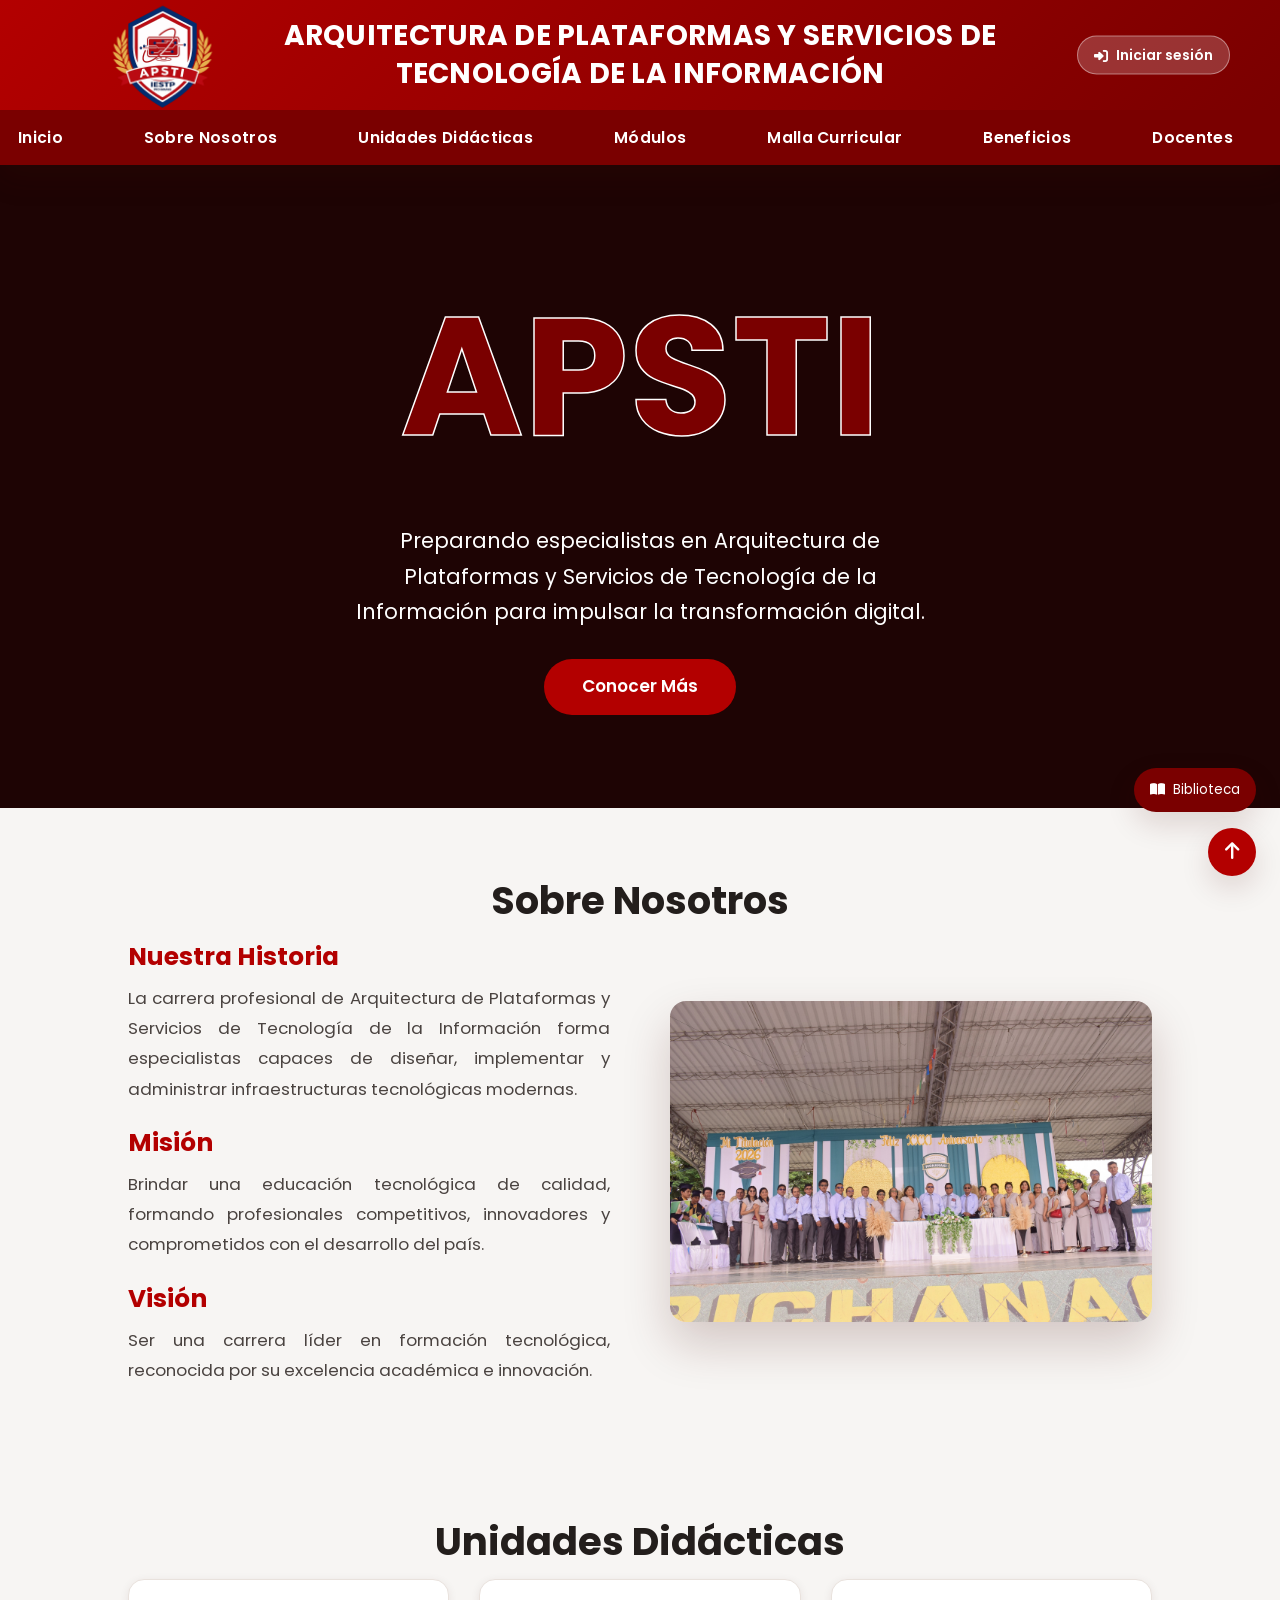
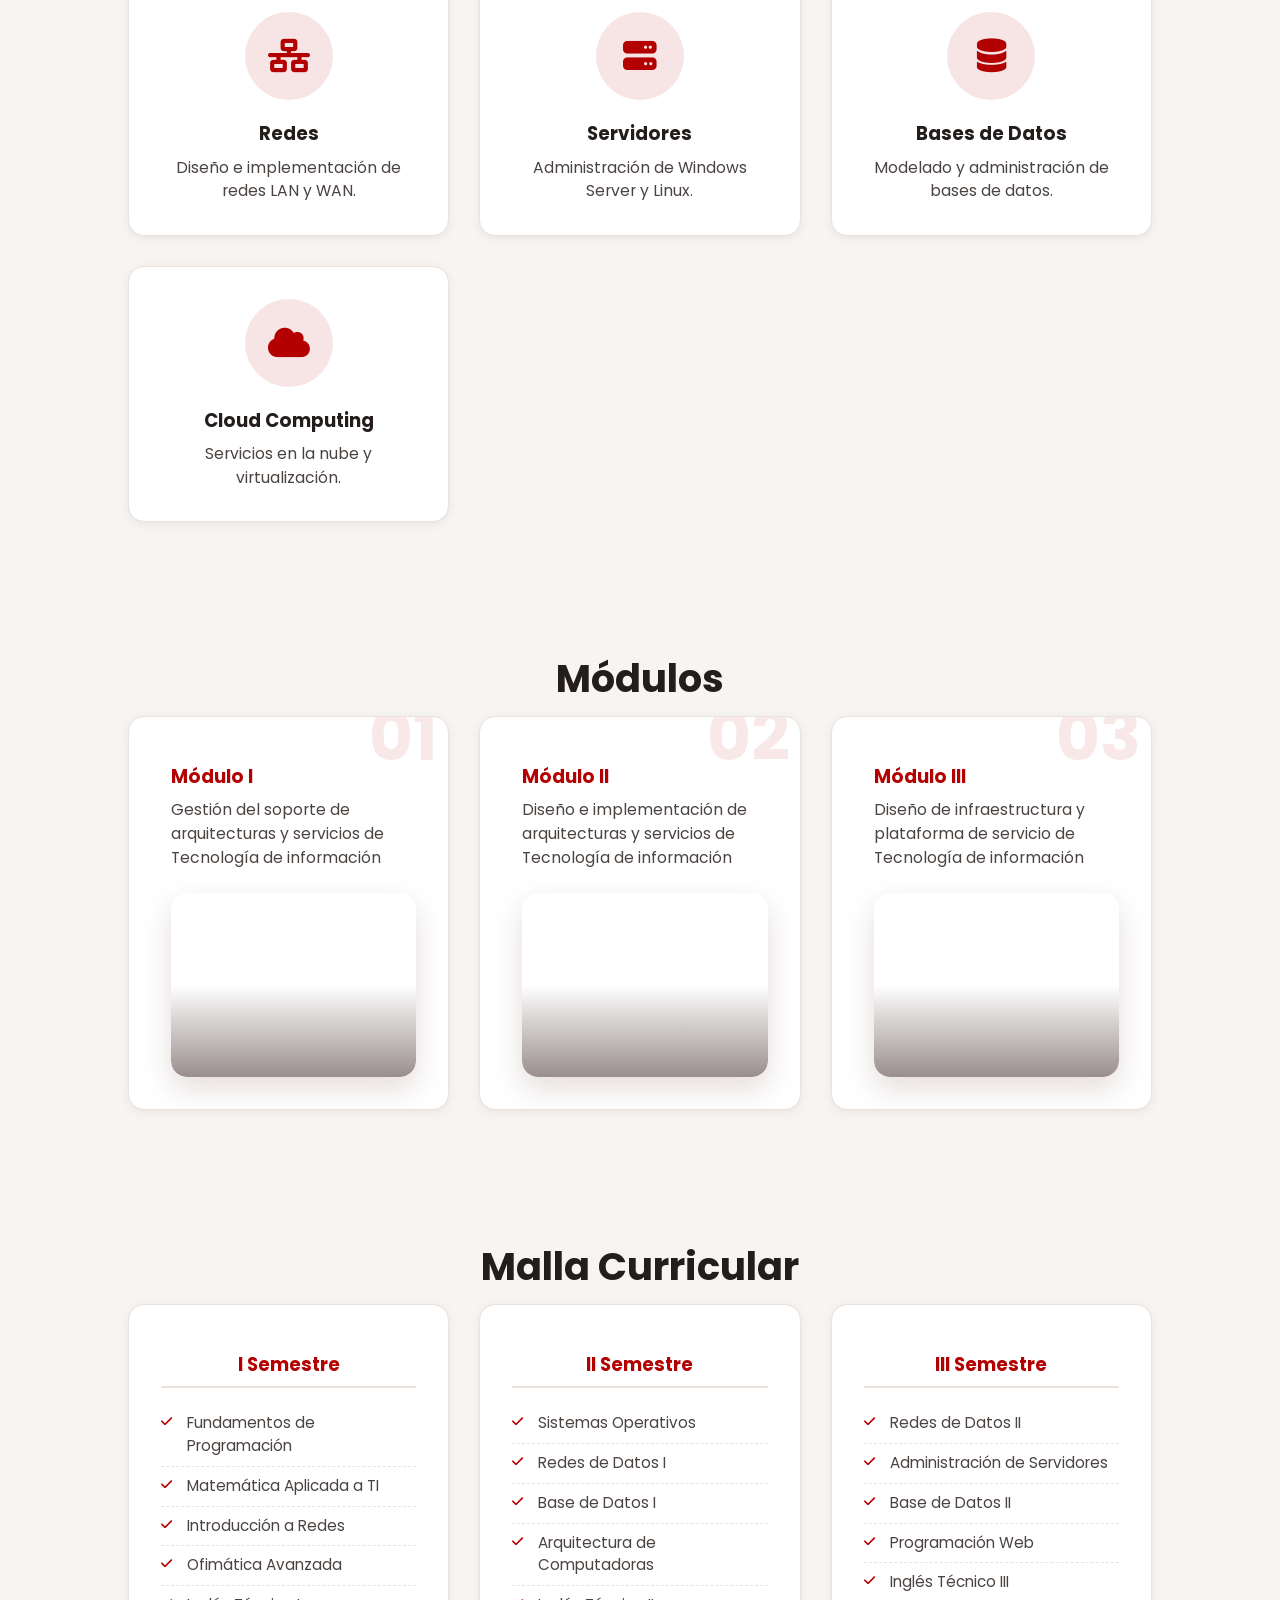
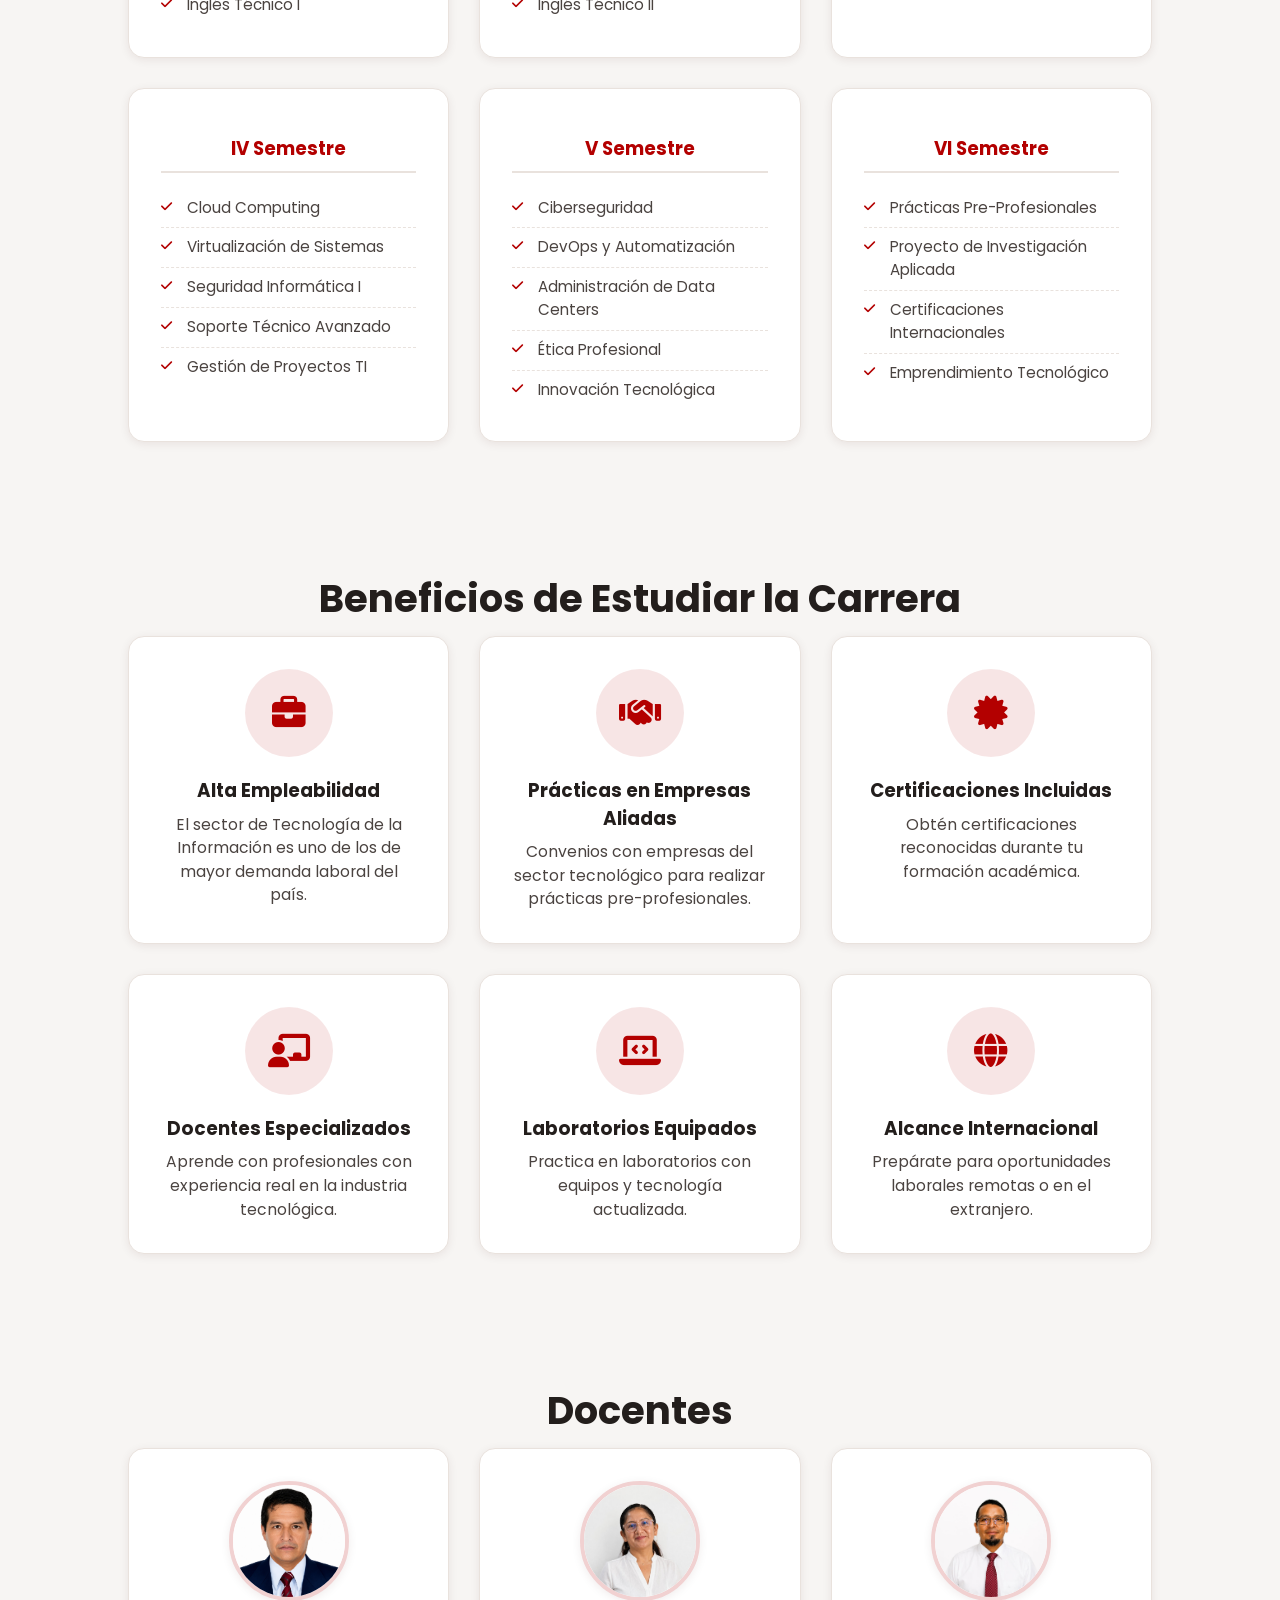
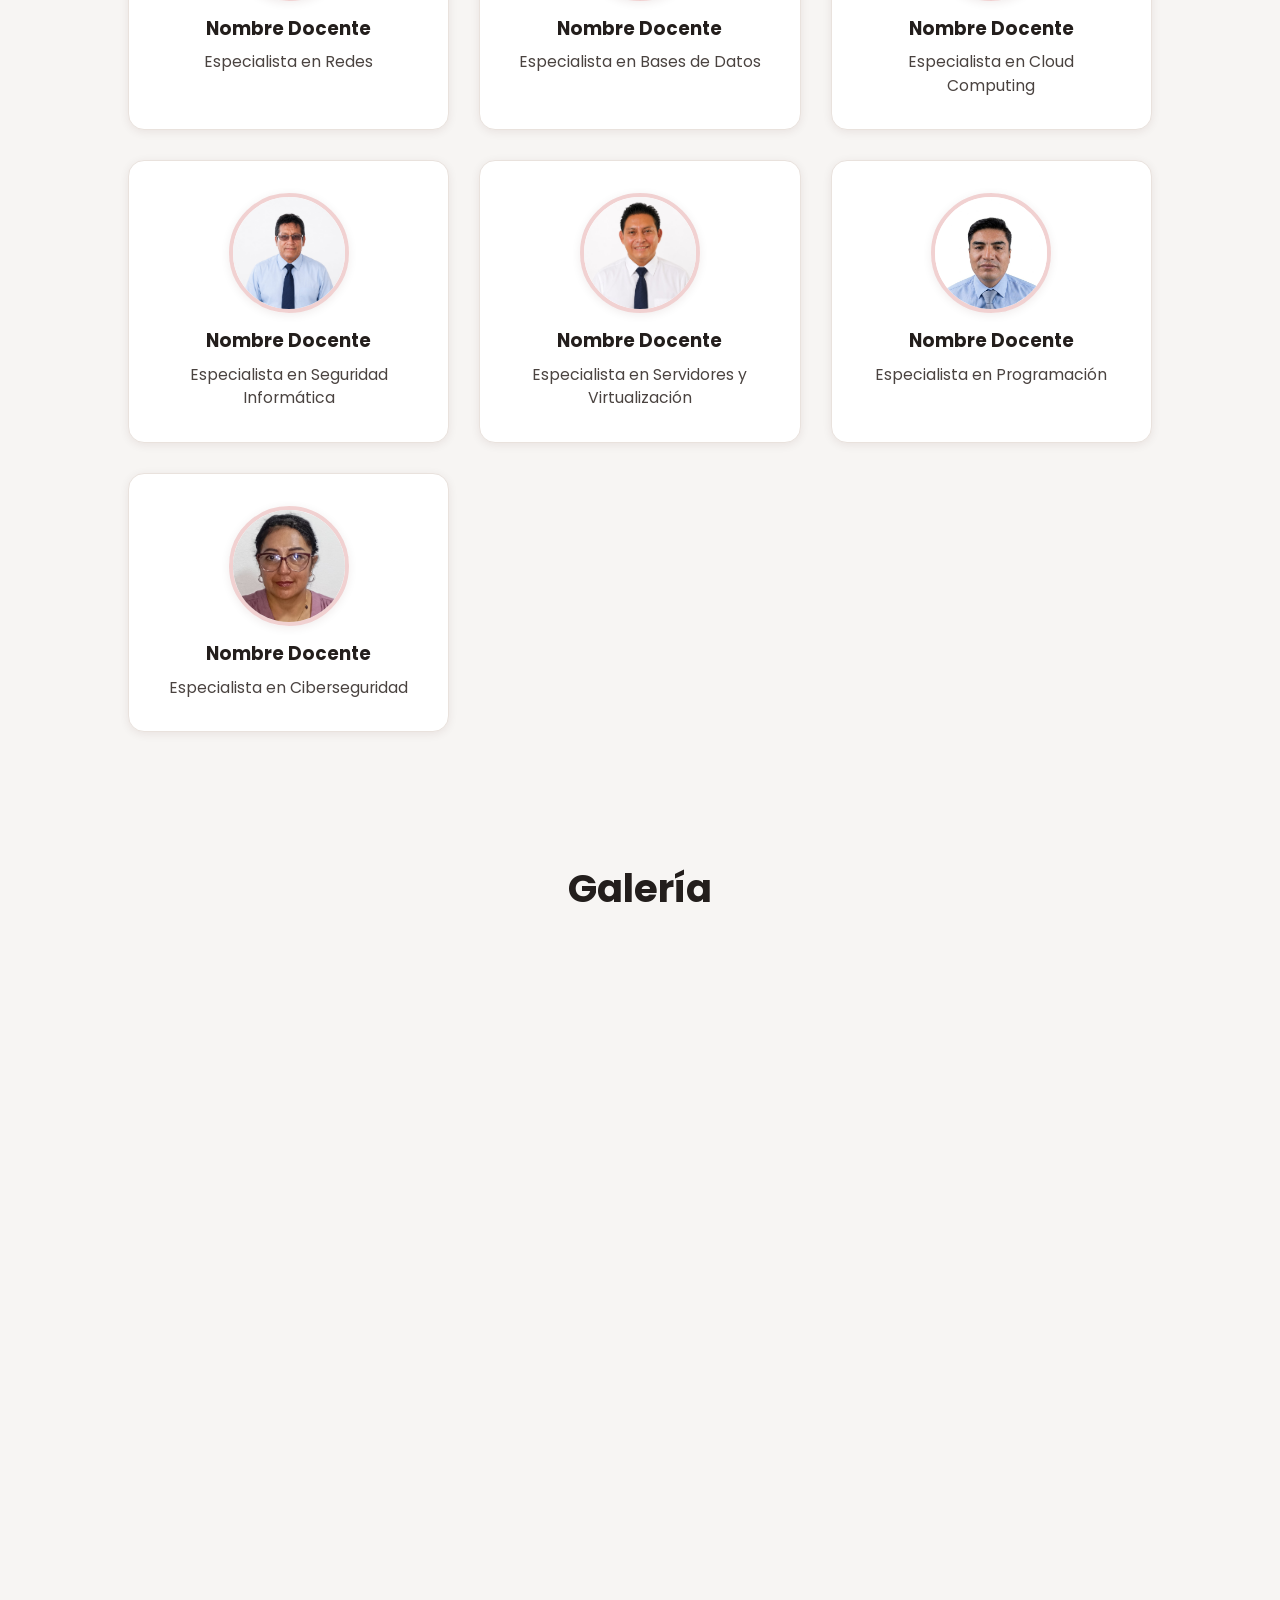
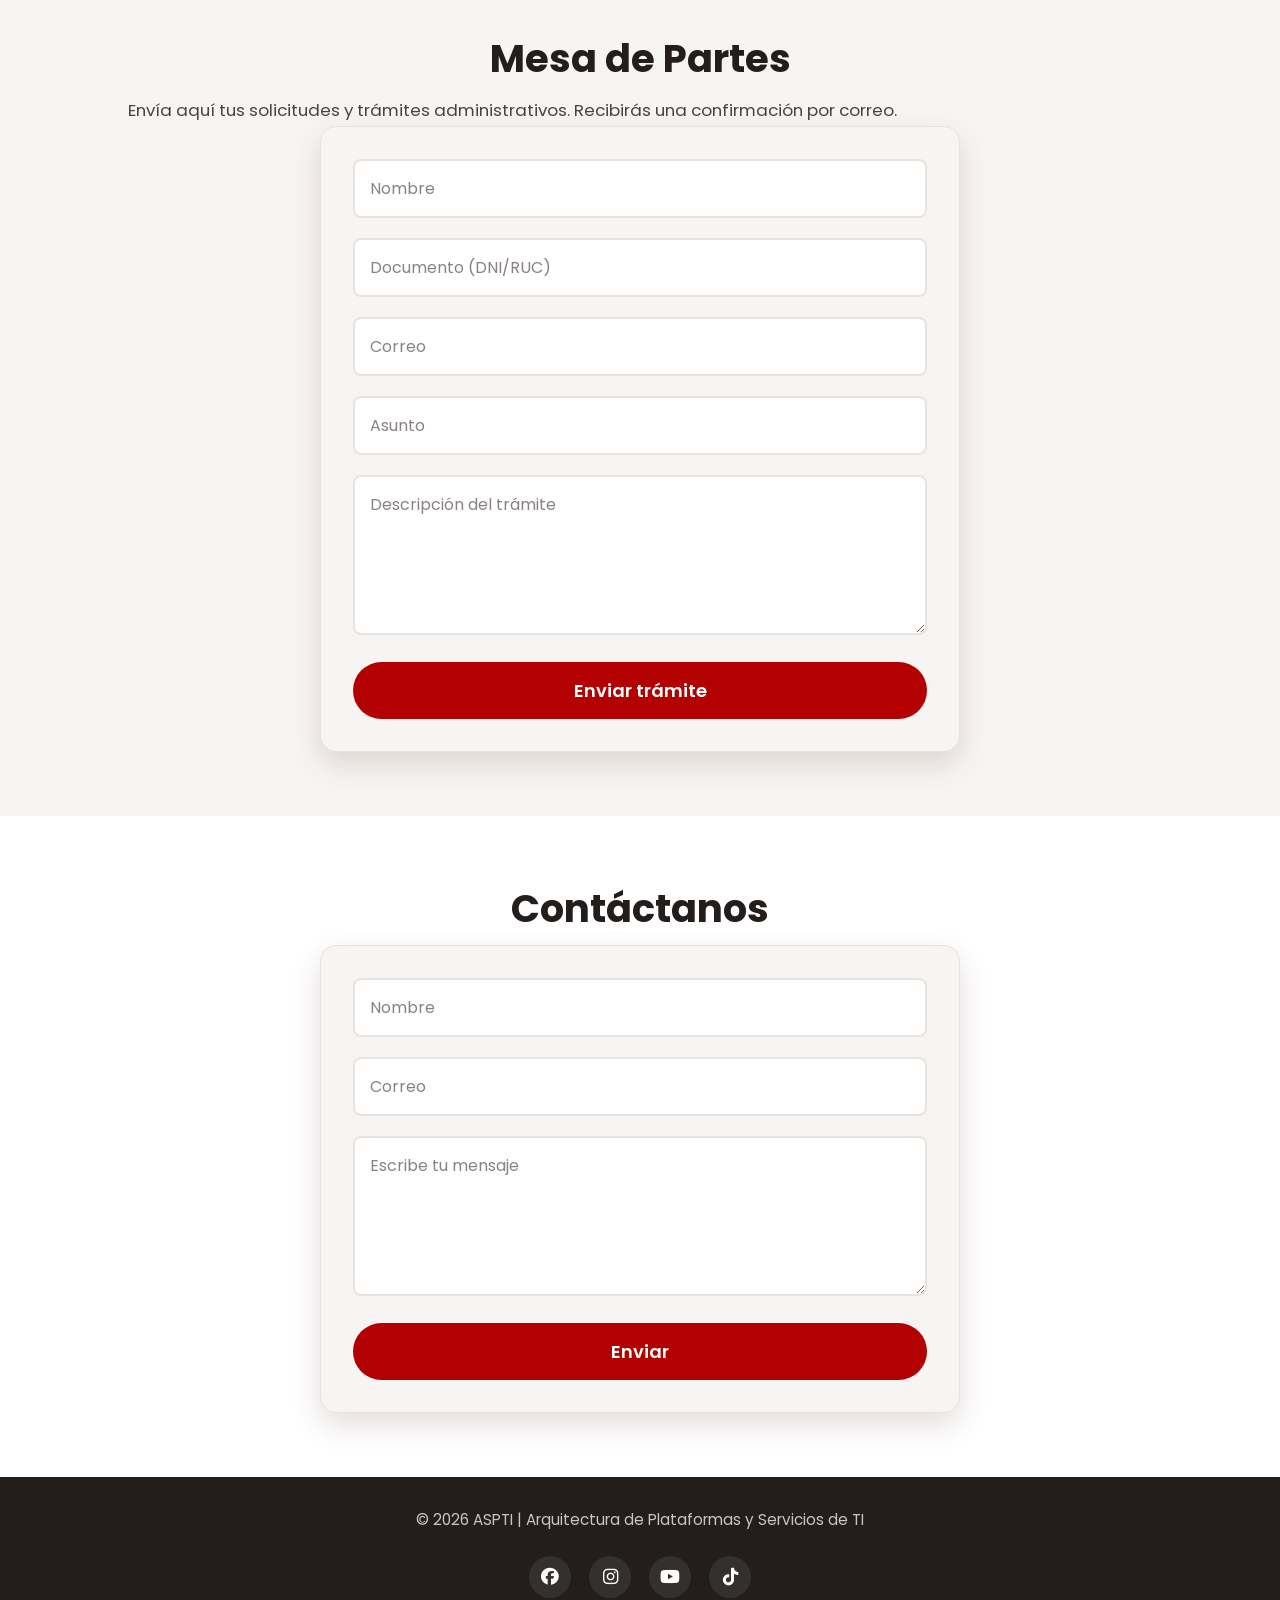
<file: ASPTI.html>
<!DOCTYPE html>
<html lang="es">

<head>
    <meta charset="UTF-8">
    <meta name="viewport" content="width=device-width, initial-scale=1.0">
    <title>ASPTI - Arquitectura de Plataformas y Servicios de TI</title>

    <link rel="stylesheet" href="APSTI.css">

    <link rel="stylesheet"
        href="https://cdnjs.cloudflare.com/ajax/libs/font-awesome/6.5.2/css/all.min.css">

    <link href="https://fonts.googleapis.com/css2?family=Poppins:wght@300;400;600;700&display=swap"
        rel="stylesheet">
</head>

<body>

    
    <header>

        <div class="header-top">

            <div class="logo">
                <img src="img/logo.png" alt="Logo ASPTI">
            </div>

            <div class="titulo">
                <h1>
                    ARQUITECTURA DE PLATAFORMAS Y SERVICIOS DE TECNOLOGÍA DE LA INFORMACIÓN
                </h1>
            </div>

            <div class="header-acciones">
                <button onclick="abrirLogin()" class="btn-iniciar-sesion" type="button" aria-label="Iniciar sesión">
                    <i class="fa-solid fa-sign-in-alt"></i> Iniciar sesión
                </button>
            </div>

        </div>

        <nav class="menu">

            <ul>

                <li><a href="#inicio">Inicio</a></li>
                <li><a href="#nosotros">Sobre Nosotros</a></li>
                <li><a href="#unidades">Unidades Didácticas</a></li>
                <li><a href="#modulos">Módulos</a></li>
                <li><a href="#malla">Malla Curricular</a></li>
                <li><a href="#beneficios">Beneficios</a></li>
                <li><a href="#docentes">Docentes</a></li>
                <li><a href="#galeria">Galeria</a></li>
                <li><a href="#contacto">Contacto</a></li>
                <li><a href="#mesapartes">Mesa de Partes</a></li>

            </ul>

        </nav>

    </header>
    <section id="inicio" class="banner">

        <div class="hero-carrusel" aria-hidden="true">
            <div class="hero-slide hero-slide-1"></div>
            <div class="hero-slide hero-slide-2"></div>
            <div class="hero-slide hero-slide-3"></div>
        </div>

        <div class="overlay">

            <h2 class="bienvenida"><span class="texto-escritura">APSTI</span>
            
            </h2>

            <p>
                Preparando especialistas en Arquitectura de Plataformas y Servicios de Tecnología de la Información para impulsar la
                transformación digital.
            </p>

            <a href="#nosotros" class="btn">
                Conocer Más
            </a>

        </div>

    </section>

    

    <section id="nosotros">

        <h2>Sobre Nosotros</h2>

        <div class="contenedor">

            <div class="texto">

                <h3>Nuestra Historia</h3>

                <p>
                    La carrera profesional de Arquitectura de Plataformas y Servicios de Tecnología
                    de la Información forma especialistas capaces de diseñar, implementar y administrar
                    infraestructuras tecnológicas modernas.
                </p>

                <h3>Misión</h3>

                <p>
                    Brindar una educación tecnológica de calidad, formando profesionales
                    competitivos, innovadores y comprometidos con el desarrollo del país.
                </p>

                <h3>Visión</h3>

                <p>
                    Ser una carrera líder en formación tecnológica, reconocida por su excelencia
                    académica e innovación.
                </p>

            </div>

            <div class="imagen">

                <img src="img/todos.jpeg" alt="Sobre Nosotros">

            </div>

        </div>

    </section>

    

    <section id="unidades">

        <h2>Unidades Didácticas</h2>

        <div class="cards">

            <div class="card">

                <i class="fa-solid fa-network-wired"></i>

                <h3>Redes</h3>

                <p>Diseño e implementación de redes LAN y WAN.</p>

            </div>

            <div class="card">

                <i class="fa-solid fa-server"></i>

                <h3>Servidores</h3>

                <p>Administración de Windows Server y Linux.</p>

            </div>

            <div class="card">

                <i class="fa-solid fa-database"></i>

                <h3>Bases de Datos</h3>

                <p>Modelado y administración de bases de datos.</p>

            </div>

            <div class="card">

                <i class="fa-solid fa-cloud"></i>

                <h3>Cloud Computing</h3>

                <p>Servicios en la nube y virtualización.</p>

            </div>

        </div>

    </section>
    <section id="modulos">
        <h2>Módulos</h2>
        <div class="cards">
            <div class="card">
                <h3>Módulo I</h3>
                <p>Gestión del soporte de arquitecturas y servicios de Tecnología de información</p>
                <div class="modulo-carrusel">
                    <div class="modulo-track">
                        <div class="modulo-slide" style="--delay:0s; --duration:12s; --animation-name:modulo1Fade">
                            <img src="img/modulo1/WhatsApp Image 2026-07-05 at 8.40.04 PM (1).jpeg" alt="Módulo I - imagen 1">
                        </div>
                        <div class="modulo-slide" style="--delay:4s; --duration:12s; --animation-name:modulo1Fade">
                            <img src="img/modulo1/WhatsApp Image 2026-07-05 at 8.40.04 PM (2).jpeg" alt="Módulo I - imagen 2">
                        </div>
                        <div class="modulo-slide" style="--delay:8s; --duration:12s; --animation-name:modulo1Fade">
                            <img src="img/modulo1/WhatsApp Image 2026-07-05 at 8.40.04 PM (3).jpeg" alt="Módulo I - imagen 3">
                        </div>
                    </div>
                </div>

            </div>

            <div class="card">

                <h3>Módulo II</h3>

                <p>Diseño e implementación de arquitecturas y servicios de Tecnología de información</p>

                <div class="modulo-carrusel">
                    <div class="modulo-track">
                        <div class="modulo-slide" style="--delay:0s; --duration:24s; --animation-name:modulo2Fade">
                            <img src="img/modulo2/modulo2-01.jpeg" alt="Módulo II - imagen 1">
                        </div>
                        <div class="modulo-slide" style="--delay:3s; --duration:24s; --animation-name:modulo2Fade">
                            <img src="img/modulo2/modulo2-02.jpeg" alt="Módulo II - imagen 2">
                        </div>
                        <div class="modulo-slide" style="--delay:6s; --duration:24s; --animation-name:modulo2Fade">
                            <img src="img/modulo2/modulo2-03.jpeg" alt="Módulo II - imagen 3">
                        </div>
                        <div class="modulo-slide" style="--delay:9s; --duration:24s; --animation-name:modulo2Fade">
                            <img src="img/modulo2/modulo2-04.jpeg" alt="Módulo II - imagen 4">
                        </div>
                        <div class="modulo-slide" style="--delay:12s; --duration:24s; --animation-name:modulo2Fade">
                            <img src="img/modulo2/modulo2-05.jpeg" alt="Módulo II - imagen 5">
                        </div>
                        <div class="modulo-slide" style="--delay:15s; --duration:24s; --animation-name:modulo2Fade">
                            <img src="img/modulo2/modulo2-06.jpeg" alt="Módulo II - imagen 6">
                        </div>
                        <div class="modulo-slide" style="--delay:18s; --duration:24s; --animation-name:modulo2Fade">
                            <img src="img/modulo2/modulo2-07.jpeg" alt="Módulo II - imagen 7">
                        </div>
                        <div class="modulo-slide" style="--delay:21s; --duration:24s; --animation-name:modulo2Fade">
                            <img src="img/modulo2/modulo2-08.jpeg" alt="Módulo II - imagen 8">
                        </div>
                    </div>
                </div>

            </div>

            <div class="card">

                <h3>Módulo III</h3>

                <p>Diseño de infraestructura y plataforma de servicio de Tecnología de información</p>

                <div class="modulo-carrusel">
                    <div class="modulo-track">
                        <div class="modulo-slide" style="--delay:0s; --duration:8s; --animation-name:modulo3Fade">
                            <img src="img/modulo3/modulo3-01.jpeg" alt="Módulo III - imagen 1">
                        </div>
                        <div class="modulo-slide" style="--delay:4s; --duration:8s; --animation-name:modulo3Fade">
                            <img src="img/modulo3/modulo3-02.jpeg" alt="Módulo III - imagen 2">
                        </div>
                    </div>
                </div>

            </div>

        </div>

    </section>
    <section id="malla">
        <h2>Malla Curricular</h2>
        <div class="cards">
            <div class="card">
                <h3>I Semestre</h3>
                <ul>
                    <li>Fundamentos de Programación</li>
                    <li>Matemática Aplicada a TI</li>
                    <li>Introducción a Redes</li>
                    <li>Ofimática Avanzada</li>
                    <li>Inglés Técnico I</li>
                </ul>

            </div>

            <div class="card">

                <h3>II Semestre</h3>

                <ul>
                    <li>Sistemas Operativos</li>
                    <li>Redes de Datos I</li>
                    <li>Base de Datos I</li>
                    <li>Arquitectura de Computadoras</li>
                    <li>Inglés Técnico II</li>
                </ul>
            </div>
            <div class="card">
                <h3>III Semestre</h3>
                <ul>
                    <li>Redes de Datos II</li>
                    <li>Administración de Servidores</li>
                    <li>Base de Datos II</li>
                    <li>Programación Web</li>
                    <li>Inglés Técnico III</li>
                </ul>

            </div>
            <div class="card">

                <h3>IV Semestre</h3>

                <ul>
                    <li>Cloud Computing</li>
                    <li>Virtualización de Sistemas</li>
                    <li>Seguridad Informática I</li>
                    <li>Soporte Técnico Avanzado</li>
                    <li>Gestión de Proyectos TI</li>
                </ul>
            </div>
            <div class="card">

                <h3>V Semestre</h3>

                <ul>
                    <li>Ciberseguridad</li>
                    <li>DevOps y Automatización</li>
                    <li>Administración de Data Centers</li>
                    <li>Ética Profesional</li>
                    <li>Innovación Tecnológica</li>
                </ul>

            </div>

            <div class="card">

                <h3>VI Semestre</h3>

                <ul>
                    <li>Prácticas Pre-Profesionales</li>
                    <li>Proyecto de Investigación Aplicada</li>
                    <li>Certificaciones Internacionales</li>
                    <li>Emprendimiento Tecnológico</li>
                </ul>
            </div>
        </div>
    </section>
    <section id="beneficios">
        <h2>Beneficios de Estudiar la Carrera</h2>
        <div class="cards">
            <div class="card">
                <i class="fa-solid fa-briefcase"></i>
                <h3>Alta Empleabilidad</h3>
                <p>El sector de Tecnología de la Información es uno de los de mayor demanda laboral del país.</p>
            </div>
            <div class="card">
                <i class="fa-solid fa-handshake"></i>
                <h3>Prácticas en Empresas Aliadas</h3>
                <p>Convenios con empresas del sector tecnológico para realizar prácticas pre-profesionales.</p>
            </div>
            <div class="card">
                <i class="fa-solid fa-certificate"></i>
                <h3>Certificaciones Incluidas</h3>
                <p>Obtén certificaciones reconocidas durante tu formación académica.</p>
            </div>
            <div class="card">
                <i class="fa-solid fa-chalkboard-user"></i>
                <h3>Docentes Especializados</h3>
                <p>Aprende con profesionales con experiencia real en la industria tecnológica.</p>
            </div>
            <div class="card">
                <i class="fa-solid fa-laptop-code"></i>
                <h3>Laboratorios Equipados</h3>
                <p>Practica en laboratorios con equipos y tecnología actualizada.</p>
            </div>
            <div class="card">
                <i class="fa-solid fa-globe"></i>
                <h3>Alcance Internacional</h3>
                <p>Prepárate para oportunidades laborales remotas o en el extranjero.</p>
            </div>
        </div>
    </section>
    <section id="docentes">
        <h2>Docentes</h2>
        <div class="cards">
            <div class="card">
                <img src="img/docente1.jpeg" alt="Docente 1">
                <h3>Nombre Docente</h3>
                <p>Especialista en Redes</p>
            </div>
            <div class="card">
                <img src="img/docente2.jpg" alt="Docente 2">
                <h3>Nombre Docente</h3>
                <p>Especialista en Bases de Datos</p>
            </div>
            <div class="card">
                <img src="img/docente4.jpeg" alt="Docente 3">
                <h3>Nombre Docente</h3>
                <p>Especialista en Cloud Computing</p>
            </div>
            <div class="card">
                <img src="img/docente5.jpeg" alt="Docente 4">
                <h3>Nombre Docente</h3>
                <p>Especialista en Seguridad Informática</p>
            </div>
            <div class="card">
                <img src="img/docente6.jpeg" alt="Docente 6">
                <h3>Nombre Docente</h3>
                <p>Especialista en Servidores y Virtualización</p>
            </div>
            <div class="card">
                <img src="img/docente7.jpeg" alt="Docente 8">
                <h3>Nombre Docente</h3>
                <p>Especialista en Programación</p>
            </div>
            <div class="card">
                <img src="img/docente8.jpg" alt="Docente 9">
                <h3>Nombre Docente</h3>
                <p>Especialista en Ciberseguridad</p>
            </div>
        </div>
    </section>
    <section id="galeria">

        <h2>Galería</h2>

        <div class="galeria-carrusel" aria-hidden="true">

            <div class="galeria-track">

                <div class="galeria-slide" style="--delay:0s">
                    <img src="img/imggaleria/galeria-01.jpeg" alt="Galería ASPTI - foto 1">
                </div>
                <div class="galeria-slide" style="--delay:-2.5s">
                    <img src="img/imggaleria/galeria-02.jpeg" alt="Galería ASPTI - foto 2">
                </div>
                <div class="galeria-slide" style="--delay:-5s">
                    <img src="img/imggaleria/galeria-03.jpeg" alt="Galería ASPTI - foto 3">
                </div>
                <div class="galeria-slide" style="--delay:-7.5s">
                    <img src="img/imggaleria/galeria-04.jpeg" alt="Galería ASPTI - foto 4">
                </div>
                <div class="galeria-slide" style="--delay:-10s">
                    <img src="img/imggaleria/galeria-05.jpeg" alt="Galería ASPTI - foto 5">
                </div>
                <div class="galeria-slide" style="--delay:-12.5s">
                    <img src="img/imggaleria/galeria-06.jpeg" alt="Galería ASPTI - foto 6">
                </div>
                <div class="galeria-slide" style="--delay:-15s">
                    <img src="img/imggaleria/galeria-07.jpeg" alt="Galería ASPTI - foto 7">
                </div>
                <div class="galeria-slide" style="--delay:-17.5s">
                    <img src="img/imggaleria/galeria-08.jpeg" alt="Galería ASPTI - foto 8">
                </div>
                <div class="galeria-slide" style="--delay:-20s">
                    <img src="img/imggaleria/galeria-09.jpeg" alt="Galería ASPTI - foto 9">
                </div>
                <div class="galeria-slide" style="--delay:-22.5s">
                    <img src="img/imggaleria/galeria-10.jpeg" alt="Galería ASPTI - foto 10">
                </div>
                <div class="galeria-slide" style="--delay:-25s">
                    <img src="img/imggaleria/galeria-11.jpeg" alt="Galería ASPTI - foto 11">
                </div>
                <div class="galeria-slide" style="--delay:-27.5s">
                    <img src="img/imggaleria/galeria-12.jpeg" alt="Galería ASPTI - foto 12">
                </div>
                <div class="galeria-slide" style="--delay:-30s">
                    <img src="img/imggaleria/galeria-13.jpeg" alt="Galería ASPTI - foto 13">
                </div>
                <div class="galeria-slide" style="--delay:-32.5s">
                    <img src="img/imggaleria/galeria-14.jpeg" alt="Galería ASPTI - foto 14">
                </div>
                <div class="galeria-slide" style="--delay:-35s">
                    <img src="img/imggaleria/galeria-15.jpeg" alt="Galería ASPTI - foto 15">
                </div>
                <div class="galeria-slide" style="--delay:-37.5s">
                    <img src="img/imggaleria/galeria-16.jpeg" alt="Galería ASPTI - foto 16">
                </div>
                <div class="galeria-slide" style="--delay:-40s">
                    <img src="img/imggaleria/galeria-17.jpeg" alt="Galería ASPTI - foto 17">
                </div>
                <div class="galeria-slide" style="--delay:-42.5s">
                    <img src="img/imggaleria/galeria-18.jpeg" alt="Galería ASPTI - foto 18">
                </div>
                <div class="galeria-slide" style="--delay:-45s">
                    <img src="img/imggaleria/galeria-19.jpeg" alt="Galería ASPTI - foto 19">
                </div>
                <div class="galeria-slide" style="--delay:-47.5s">
                    <img src="img/imggaleria/galeria-20.jpeg" alt="Galería ASPTI - foto 20">
                </div>
                <div class="galeria-slide" style="--delay:-50s">
                    <img src="img/imggaleria/galeria-21.jpeg" alt="Galería ASPTI - foto 21">
                </div>
                <div class="galeria-slide" style="--delay:-52.5s">
                    <img src="img/imggaleria/galeria-22.jpeg" alt="Galería ASPTI - foto 22">
                </div>
                <div class="galeria-slide" style="--delay:-55s">
                    <img src="img/imggaleria/galeria-23.jpeg" alt="Galería ASPTI - foto 23">
                </div>
                <div class="galeria-slide" style="--delay:-57.5s">
                    <img src="img/imggaleria/galeria-24.jpeg" alt="Galería ASPTI - foto 24">
                </div>
                <div class="galeria-slide" style="--delay:-60s">
                    <img src="img/imggaleria/galeria-25.jpeg" alt="Galería ASPTI - foto 25">
                </div>
                <div class="galeria-slide" style="--delay:-62.5s">
                    <img src="img/imggaleria/galeria-26.jpeg" alt="Galería ASPTI - foto 26">
                </div>
                <div class="galeria-slide" style="--delay:-65s">
                    <img src="img/imggaleria/galeria-27.jpeg" alt="Galería ASPTI - foto 27">
                </div>
                <div class="galeria-slide" style="--delay:-67.5s">
                    <img src="img/imggaleria/galeria-28.jpeg" alt="Galería ASPTI - foto 28">
                </div>

            </div>

        </div>

    </section>
    <section id="mesapartes">
        <h2>Mesa de Partes</h2>

        <div class="contenedor">

            <div class="texto">

                <p>Envía aquí tus solicitudes y trámites administrativos. Recibirás una confirmación por correo.</p>

                <form id="form-mesapartes">

                    <input type="text" name="nombre" placeholder="Nombre" required maxlength="100">

                    <input type="text" name="documento" placeholder="Documento (DNI/RUC)" required maxlength="20">

                    <input type="email" name="correo" placeholder="Correo" required maxlength="150">

                    <input type="text" name="asunto" placeholder="Asunto" required maxlength="150">

                    <textarea name="descripcion" placeholder="Descripción del trámite" required maxlength="5000"></textarea>

                    <input type="hidden" name="tipo" value="mesa">

                    <button type="submit">Enviar trámite</button>

                    <p id="estado-mesapartes" role="status"></p>

                </form>

            </div>

        </div>

    </section>
    <section id="contacto">

        <h2>Contáctanos</h2>

        <form id="form-contacto">

            <input type="text" name="nombre" placeholder="Nombre" required maxlength="100">

            <input type="email" name="correo" placeholder="Correo" required maxlength="150">

            <textarea name="mensaje" placeholder="Escribe tu mensaje" required maxlength="5000"></textarea>

            <button type="submit">
                Enviar
            </button>

            <p id="estado-envio" role="status"></p>

        </form>
    </section>

    <div id="loginModal" class="login-modal" role="dialog" aria-modal="true" aria-labelledby="loginTitle">
        <div class="login-box">
            <span class="cerrar" onclick="cerrarLogin()" aria-label="Cerrar login">&times;</span>
            <h2 id="loginTitle"><i class="fa-solid fa-user-lock"></i> Acceso de administrador</h2>
            <p class="login-subtitulo">Ingresa tus credenciales para entrar al panel.</p>
            <input type="text" id="usuario" placeholder="Usuario">
            <input type="password" id="clave" placeholder="Contraseña">
            <button onclick="validarLogin()">Ingresar</button>
            <p id="mensajeLogin" class="mensaje-login"></p>
        </div>
    </div>

    <button class="fab-biblioteca" onclick="abrirBiblioteca()" type="button">
        <i class="fa-solid fa-book-open"></i>
        <span>Biblioteca</span>
    </button>

    <div id="bibliotecaModal" class="biblioteca-modal" role="dialog" aria-modal="true" aria-labelledby="bibliotecaTitle">
        <div class="biblioteca-panel">
            <div class="biblioteca-header">
                <div>
                    <p class="biblioteca-etiqueta">Recurso digital</p>
                    <h3 id="bibliotecaTitle">Biblioteca virtual</h3>
                </div>
                <button class="biblioteca-cerrar" onclick="cerrarBiblioteca()" type="button" aria-label="Cerrar biblioteca">&times;</button>
            </div>

            <label class="biblioteca-buscar" for="buscadorBiblioteca">
                <i class="fa-solid fa-magnifying-glass"></i>
                <input type="text" id="buscadorBiblioteca" placeholder="Buscar material...">
            </label>

            <div id="listaBiblioteca" class="biblioteca-lista"></div>
        </div>
    </div>

    <footer>
        <p>© 2026 ASPTI | Arquitectura de Plataformas y Servicios de TI</p>
        <div class="redes">
            <a href="#"><i class="fab fa-facebook"></i></a>
            <a href="#"><i class="fab fa-instagram"></i></a>
            <a href="#"><i class="fab fa-youtube"></i></a>
            <a href="#"><i class="fab fa-tiktok"></i></a>

        </div>
        
    </footer>

    <a href="#inicio" class="volver-arriba" aria-label="Volver arriba">
        <i class="fa-solid fa-arrow-up"></i>
    </a>

    <script>
        const formulario = document.getElementById('form-contacto');
        const estado = document.getElementById('estado-envio');

        if (formulario) {
            formulario.addEventListener('submit', async (evento) => {
                evento.preventDefault();
                estado.textContent = 'Enviando…';
                try {
                    const respuesta = await fetch('controlador/guardar.php', {
                        method: 'POST',
                        body: new URLSearchParams(new FormData(formulario)),
                    });
                    const cuerpo = await respuesta.json();
                    if (respuesta.ok) {
                        estado.textContent = 'Mensaje enviado ✓';
                        formulario.reset();
                    } else {
                        estado.textContent = cuerpo.error ?? 'No se pudo enviar el mensaje.';
                    }
                } catch {
                    estado.textContent = 'Error de conexión con el servidor.';
                }
            });
        }

        // El enlace de Mesa de Partes ahora apunta a la sección #mesapartes

        function abrirLogin() {
            document.getElementById('loginModal').style.display = 'flex';
            document.getElementById('usuario').focus();
        }

        function cerrarLogin() {
            document.getElementById('loginModal').style.display = 'none';
            document.getElementById('mensajeLogin').textContent = '';
        }

        function validarLogin() {
            const usuario = document.getElementById('usuario').value.trim();
            const clave = document.getElementById('clave').value.trim();
            const mensaje = document.getElementById('mensajeLogin');

            if (usuario === 'admin' && clave === '123456') {
                mensaje.textContent = 'Acceso correcto. Abriendo panel...';
                mensaje.style.color = '#0f766e';
                cerrarLogin();
                window.location.href = 'vista/dashboard.php';
            } else {
                mensaje.textContent = 'Usuario o contraseña incorrectos';
                mensaje.style.color = '#b30000';
            }
        }

        const recursosBiblioteca = [
            {
                titulo: 'Fundamentos de redes',
                categoria: 'Tecnología',
                descripcion: 'Guía práctica de topologías, IP y seguridad básica.'
            },
            {
                titulo: 'Administración de servidores',
                categoria: 'Infraestructura',
                descripcion: 'Material sobre Windows Server, Linux y servicios web.'
            },
            {
                titulo: 'Cloud computing',
                categoria: 'Nube',
                descripcion: 'Conceptos esenciales de virtualización y plataformas en la nube.'
            },
            {
                titulo: 'Bases de datos',
                categoria: 'Datos',
                descripcion: 'Modelado, consultas SQL y diseño de tablas.'
            }
        ];

        function renderizarBiblioteca(filtro = '') {
            const lista = document.getElementById('listaBiblioteca');
            const texto = filtro.toLowerCase();
            const filtrados = recursosBiblioteca.filter((recurso) => {
                return recurso.titulo.toLowerCase().includes(texto) ||
                    recurso.categoria.toLowerCase().includes(texto) ||
                    recurso.descripcion.toLowerCase().includes(texto);
            });

            if (!filtrados.length) {
                lista.innerHTML = '<p class="biblioteca-vacia">No se encontraron recursos con ese término.</p>';
                return;
            }

            lista.innerHTML = filtrados.map((recurso) => `
                <article class="biblioteca-card">
                    <div>
                        <h4>${recurso.titulo}</h4>
                        <p class="biblioteca-categoria">${recurso.categoria}</p>
                    </div>
                    <p>${recurso.descripcion}</p>
                </article>
            `).join('');
        }

        function abrirBiblioteca() {
            document.getElementById('bibliotecaModal').style.display = 'flex';
            document.getElementById('buscadorBiblioteca').focus();
            renderizarBiblioteca();
        }

        function cerrarBiblioteca() {
            document.getElementById('bibliotecaModal').style.display = 'none';
        }

        document.getElementById('buscadorBiblioteca').addEventListener('input', (evento) => {
            renderizarBiblioteca(evento.target.value);
        });

        document.getElementById('loginModal').addEventListener('click', (evento) => {
            if (evento.target.id === 'loginModal') {
                cerrarLogin();
            }
        });

        document.getElementById('bibliotecaModal').addEventListener('click', (evento) => {
            if (evento.target.id === 'bibliotecaModal') {
                cerrarBiblioteca();
            }
        });

        const formMesa = document.getElementById('form-mesapartes');
        const estadoMesa = document.getElementById('estado-mesapartes');

        if (formMesa) {
            formMesa.addEventListener('submit', async (evento) => {
                evento.preventDefault();
                estadoMesa.textContent = 'Enviando…';
                try {
                    const respuesta = await fetch('controlador/guardar.php', {
                        method: 'POST',
                        body: new URLSearchParams(new FormData(formMesa)),
                    });
                    const cuerpo = await respuesta.json();
                    if (respuesta.ok) {
                        estadoMesa.textContent = 'Trámite enviado ✓';
                        formMesa.reset();
                    } else {
                        estadoMesa.textContent = cuerpo.error ?? 'No se pudo enviar el trámite.';
                    }
                } catch {
                    estadoMesa.textContent = 'Error de conexión con el servidor.';
                }
            });
        }
    </script>

</body>

</html>
</file>
<file: APSTI.css>
:root{
    
    --color-brand:#b30000;
    --color-brand-deep:#7a0000;
    --color-brand-bright:#d4001c;

    
    --color-ink:#231e1c;
    --color-body:#4a4340;
    --color-bg:#f7f5f3;
    --color-surface:#ffffff;
    --color-border:#e9e2dd;

    
    --radius-sm:8px;
    --radius-md:16px;
    --radius-full:999px;

    
    --shadow-sm:0 2px 10px rgba(70,15,10,.08);
    --shadow-md:0 12px 30px rgba(70,15,10,.14);
    --shadow-lg:0 22px 48px rgba(70,15,10,.20);

    
    --space-1:.5rem;
    --space-2:1rem;
    --space-3:1.5rem;
    --space-4:2rem;
    --space-6:3rem;
    --space-8:4rem;

    --ease:cubic-bezier(.16,1,.3,1);
    --header-h:158px;

    /* nombres de scroll-timeline por sección, visibles fuera de su árbol
       (para que los enlaces del menú, en <nav>, puedan usarlos) */
    timeline-scope:
        --tl-inicio, --tl-nosotros, --tl-unidades, --tl-modulos,
        --tl-malla, --tl-beneficios, --tl-docentes, --tl-galeria, --tl-contacto;
}

*{
    margin:0;
    padding:0;
    box-sizing:border-box;
    font-family:'Poppins',sans-serif;
}

html{
    scroll-behavior:smooth;
}

body{
    background:var(--color-bg);
    color:var(--color-body);
    line-height:1.5;
}

img{
    display:block;
    max-width:100%;
}

a{
    color:inherit;
}
.overlay h2.bienvenida{
    color: #7a0000;
    font-size: 168px;
    -webkit-text-stroke: 1.5px #fff;

}


.texto-escritura{
    display:inline-block;
    overflow:hidden;
    white-space:nowrap;
    vertical-align:bottom;
    width:0;
    animation:escribirTexto 1s steps(5, end) .9s forwards;
}

@keyframes escribirTexto{
    from{ width:0; }
    to{ width:5ch; }
}

@media (prefers-reduced-motion: reduce){
    .texto-escritura{
        animation:none;
        width:5ch;
    }
}

::selection{
    background:var(--color-brand);
    color:#fff;
}

:focus-visible{
    outline:3px solid var(--color-brand-bright);
    outline-offset:3px;
    border-radius:4px;
}

@media (prefers-reduced-motion: reduce){
    *,
    *::before,
    *::after{
        animation-duration:.001ms !important;
        animation-iteration-count:1 !important;
        transition-duration:.001ms !important;
        scroll-behavior:auto !important;
    }
}

header{
    width:100%;
    position:fixed;
    top:0;
    left:0;
    z-index:1000;
    box-shadow:var(--shadow-md);
}

.header-top{
    width:100%;
    height:110px;
    background:linear-gradient(135deg, var(--color-brand) 0%, var(--color-brand-deep) 100%);
    display:flex;
    justify-content:center;
    align-items:center;
    position:relative;
    padding:0 90px;
}

.logo{
    position:absolute;
    left:50px;
    top:10%;
    margin: 50px;
    transform:translateY(-50%);
}

.logo img{
    width:125px;
}

.titulo{
    width:75%;
}

.titulo h1{
    color:#fff;
    font-size:clamp(1.05rem, 1.5vw + .6rem, 1.75rem);
    text-align:center;
    line-height:1.35;
    font-weight:700;
    letter-spacing:.01em;
}

.header-acciones{
    position:absolute;
    right:50px;
    top:50%;
    transform:translateY(-50%);
    display:flex;
    align-items:center;
    gap:10px;
}

.saludo-sesion{
    color:#fff;
    font-size:14px;
    font-weight:600;
    opacity:.9;
}

.btn-iniciar-sesion{
    color:#fff;
    background:rgba(255,255,255,.2);
    border:1px solid rgba(255,255,255,.4);
    font-size:14px;
    font-weight:600;
    padding:8px 16px;
    border-radius:var(--radius-full);
    cursor:pointer;
    transition:background .3s var(--ease), border-color .3s var(--ease);
    display:flex;
    align-items:center;
    gap:8px;
}

.btn-iniciar-sesion:hover{
    background:rgba(255,255,255,.3);
    border-color:rgba(255,255,255,.6);
}

.menu{
    background:var(--color-brand-deep);
    height:55px;
    display:flex;
    justify-content:center;
    align-items:center;
}

.menu ul{
    list-style:none;
    display:flex;
    gap:45px;
    max-width:100%;
}

.menu ul li a{
    color:#fff;
    text-decoration:none;
    font-size:15.5px;
    font-weight:600;
    letter-spacing:.02em;
    padding:8px 18px;
    border-radius:var(--radius-full);
    white-space:nowrap;
    transition:background .3s var(--ease), color .3s var(--ease);
}

.menu ul li a:hover{
    background:#fff;
    color:var(--color-brand-deep);
}

/*=========================
   MENU ACTIVO AL HACER SCROLL
   (view-timeline por sección + timeline-scope,
   sin JS. El link se resalta mientras su sección
   ocupa el centro del viewport)
=========================*/

#inicio{ view-timeline-name:--tl-inicio; }
#nosotros{ view-timeline-name:--tl-nosotros; }
#unidades{ view-timeline-name:--tl-unidades; }
#modulos{ view-timeline-name:--tl-modulos; }
#malla{ view-timeline-name:--tl-malla; }
#beneficios{ view-timeline-name:--tl-beneficios; }
#docentes{ view-timeline-name:--tl-docentes; }
#galeria{ view-timeline-name:--tl-galeria; }
#contacto{ view-timeline-name:--tl-contacto; }

@keyframes resaltarLink{
    0%, 100%{
        background:transparent;
        color:#fff;
    }
    35%, 65%{
        background:#fff;
        color:var(--color-brand-deep);
    }
}

.menu ul li a[href="#inicio"]{ animation:resaltarLink linear both; animation-timeline:--tl-inicio; animation-range:cover 0% cover 100%; }
.menu ul li a[href="#nosotros"]{ animation:resaltarLink linear both; animation-timeline:--tl-nosotros; animation-range:cover 0% cover 100%; }
.menu ul li a[href="#unidades"]{ animation:resaltarLink linear both; animation-timeline:--tl-unidades; animation-range:cover 0% cover 100%; }
.menu ul li a[href="#modulos"]{ animation:resaltarLink linear both; animation-timeline:--tl-modulos; animation-range:cover 0% cover 100%; }
.menu ul li a[href="#malla"]{ animation:resaltarLink linear both; animation-timeline:--tl-malla; animation-range:cover 0% cover 100%; }
.menu ul li a[href="#beneficios"]{ animation:resaltarLink linear both; animation-timeline:--tl-beneficios; animation-range:cover 0% cover 100%; }
.menu ul li a[href="#docentes"]{ animation:resaltarLink linear both; animation-timeline:--tl-docentes; animation-range:cover 0% cover 100%; }
.menu ul li a[href="#galeria"]{ animation:resaltarLink linear both; animation-timeline:--tl-galeria; animation-range:cover 0% cover 100%; }
.menu ul li a[href="#contacto"]{ animation:resaltarLink linear both; animation-timeline:--tl-contacto; animation-range:cover 0% cover 100%; }

@media (prefers-reduced-motion: reduce){
    .menu ul li a{
        animation:none !important;
    }
}

@media (max-width:900px){
    .header-top{
        padding:0 20px 0 125px;
    }

    .header-acciones{
        right:20px;
    }

    .btn-iniciar-sesion{
        font-size:13px;
        padding:7px 14px;
    }

    .menu ul{
        gap:8px;
    }

    .menu ul li a{
        font-size:14px;
        padding:7px 13px;
    }
}

@media (max-width:700px){
    :root{
        --header-h:196px;
    }

    .header-top{
        height:auto;
        min-height:130px;
        flex-direction:column;
        gap:10px;
        padding:16px 16px 14px;
    }

    .logo{
        position:static;
        transform:none;
    }

    .logo img{
        width:60px;
    }

    .titulo{
        width:100%;
    }

    .titulo h1{
        font-size:.95rem;
    }

    .header-acciones{
        position:static;
        transform:none;
        margin-top:10px;
    }

    .btn-iniciar-sesion{
        font-size:13px;
        padding:7px 14px;
    }

    .menu{
        height:auto;
        padding:10px 0;
    }

    .menu ul{
        width:100%;
        gap:6px;
        justify-content:flex-start;
        overflow-x:auto;
        scroll-snap-type:x proximity;
        padding:0 16px;
        -ms-overflow-style:none;
        scrollbar-width:none;
    }

    .menu ul::-webkit-scrollbar{
        display:none;
    }

    .menu ul li{
        scroll-snap-align:start;
    }

    .menu ul li a{
        font-size:13.5px;
        padding:6px 14px;
        background:rgba(255,255,255,.08);
    }
}

.banner{
    position:relative;
    overflow:hidden;
    margin-top:var(--header-h);
    width:100%;
    height:min(650px, 82vh);
    display:flex;
    justify-content:center;
    align-items:center;
    /* fondo oscuro de respaldo: si una imagen tarda en cargar,
       se ve este tono (a juego con el overlay) y nunca blanco */
    background:#1e0404;
}

.hero-carrusel{
    position:absolute;
    inset:0;
}

.hero-slide{
    position:absolute;
    inset:0;
    background-size:cover;
    background-position:center center;
    background-repeat:no-repeat;
    opacity:0;
    /* lineal: así la que sale y la que entra siempre suman 100% de opacidad */
    animation:heroFade 18s linear infinite;
}

/* el -2s hace que la primera imagen ya esté visible al abrir la página */
.hero-slide-1{
    background-image:url("img/hero/hero-1.jpeg");
    animation-delay:-2s;
}

.hero-slide-2{
    background-image:url("img/hero/hero-2.jpeg");
    animation-delay:4s;
}

.hero-slide-3{
    background-image:url("img/hero/hero-3.jpeg");
    animation-delay:10s;
}

/* Cada imagen sigue visible hasta 41.667% (seg 7.5), de modo que su salida
   se superpone 1.5s con la entrada de la siguiente: fundido cruzado sin hueco.
   El scale añade un zoom lento mientras la imagen está en pantalla. */
@keyframes heroFade{
    0%{ opacity:0; transform:scale(1); }
    8.333%{ opacity:1; }
    33.333%{ opacity:1; }
    41.667%{ opacity:0; transform:scale(1.07); }
    100%{ opacity:0; transform:scale(1); }
}

@media (prefers-reduced-motion: reduce){
    .hero-slide{
        animation:none;
        opacity:0;
    }

    .hero-slide-1{
        opacity:1;
    }
}

.overlay{
    position:relative;
    z-index:1;
    width:100%;
    height:100%;
    background:linear-gradient(180deg, rgba(30,4,4,.32) 0%, rgba(30,4,4,.68) 100%);
    display:flex;
    flex-direction:column;
    justify-content:center;
    align-items:center;
    color:#fff;
    text-align:center;
    padding:0 24px;
}

.overlay h2,
.overlay p,
.overlay .btn{
    animation:subirDesvanecer .8s var(--ease) both;
}

.overlay p{
    animation-delay:.1s;
}

.overlay .btn{
    animation-delay:.2s;
}

@keyframes subirDesvanecer{
    from{
        opacity:0;
        transform:translateY(18px);
    }
    to{
        opacity:1;
        transform:translateY(0);
    }
}

.overlay h2{
    font-size:clamp(2rem, 4vw + 1rem, 3.4rem);
    margin-bottom:20px;
}

.overlay p{
    width:min(600px, 90%);
    font-size:clamp(1rem, .5vw + .9rem, 1.35rem);
    line-height:1.7;
}

.btn{
    display:inline-block;
    margin-top:30px;
    background:var(--color-brand);
    color:#fff;
    padding:15px 38px;
    border-radius:var(--radius-full);
    text-decoration:none;
    font-size:17px;
    font-weight:600;
    transition:background .3s var(--ease), color .3s var(--ease), transform .2s var(--ease), box-shadow .3s var(--ease);
}

.btn:hover{
    background:#fff;
    color:var(--color-brand);
    transform:translateY(-3px);
    box-shadow:var(--shadow-md);
}

.btn:active{
    transform:translateY(-1px) scale(.98);
}

@media (max-width:700px){
    .overlay p{
        line-height:1.55;
    }
}

section{
    padding:var(--space-8) 10%;
}

section h2{
    font-size:clamp(1.6rem, 2vw + 1rem, 2.4rem);
    color:var(--color-ink);
    text-align:center;
    margin-bottom:var(--space-1);
    font-weight:700;
}



@media (max-width:700px){
    section{
        padding:var(--space-6) 6%;
    }
}

.contenedor{
    display:flex;
    justify-content:space-between;
    align-items:center;
    gap:60px;
}

.texto{
    flex:1;
}

.texto h3{
    font-size:1.55rem;
    color:var(--color-brand);
    margin:20px 0 8px;
}

.texto h3:first-child{
    margin-top:0;
}

.texto p{
    font-size:1.05rem;
    text-align:justify;
    line-height:1.8;
}

.imagen{
    flex:1;
}

.imagen img{
    width:100%;
    border-radius:var(--radius-md);
    box-shadow:var(--shadow-lg);
}

@media (max-width:800px){
    .contenedor{
        flex-direction:column;
        gap:var(--space-4);
    }

    .texto p{
        text-align:left;
    }
}

.cards{
    display:grid;
    grid-template-columns:repeat(auto-fit,minmax(250px,1fr));
    gap:30px;
}

.card{
    background:var(--color-surface);
    border:1px solid var(--color-border);
    padding:var(--space-4);
    border-radius:var(--radius-md);
    text-align:center;
    box-shadow:var(--shadow-sm);
    transition:transform .35s var(--ease), box-shadow .35s var(--ease);
}

.card:hover{
    transform:translateY(-8px);
    box-shadow:var(--shadow-lg);
}

.card h3{
    margin:14px 0 8px;
    color:var(--color-ink);
    font-size:1.15rem;
}

.card p{
    font-size:.98rem;
    color:var(--color-body);
}

#unidades .card i,
#beneficios .card i{
    display:inline-flex;
    align-items:center;
    justify-content:center;
    width:88px;
    height:88px;
    font-size:2.1rem;
    color:var(--color-brand);
    background:color-mix(in srgb, var(--color-brand) 10%, transparent);
    border-radius:50%;
    margin-bottom:6px;
    transition:transform .35s var(--ease), background .35s var(--ease);
}

#unidades .card:hover i,
#beneficios .card:hover i{
    transform:scale(1.08) rotate(-4deg);
    background:color-mix(in srgb, var(--color-brand) 16%, transparent);
}

#modulos .cards{
    counter-reset:modulo;
}

#modulos .card{
    position:relative;
    text-align:left;
    overflow:hidden;
    padding-left:calc(var(--space-4) + 10px);
}

#modulos .card::before{
    counter-increment:modulo;
    content:"0" counter(modulo);
    position:absolute;
    top:-14px;
    right:10px;
    font-size:4.2rem;
    font-weight:700;
    color:color-mix(in srgb, var(--color-brand) 9%, transparent);
    line-height:1;
    pointer-events:none;
}

#modulos .card h3{
    color:var(--color-brand);
}

.modulo-carrusel{
    position:relative;
    width:100%;
    margin-top:var(--space-3);
    border-radius:var(--radius-md);
    overflow:hidden;
    aspect-ratio:4/3;
    box-shadow:var(--shadow-md);
}

.modulo-track{
    position:relative;
    width:100%;
    height:100%;
}

.modulo-slide{
    position:absolute;
    inset:0;
    opacity:0;
    animation:var(--animation-name, modulo1Fade) var(--duration, 12s) infinite;
    animation-delay:var(--delay);
    will-change:opacity, transform;
}

.modulo-slide img{
    width:100%;
    height:100%;
    object-fit:cover;
    display:block;
    border-radius:var(--radius-md);
}

@keyframes modulo1Fade{
    0%    { opacity:0;   transform:scale(1.05); }
    5%    { opacity:1;   transform:scale(1.02); }
    28%   { opacity:1;   transform:scale(1); }
    33.3% { opacity:0;   transform:scale(1); }
    100%  { opacity:0;   transform:scale(1.05); }
}

@keyframes modulo2Fade{
    0%    { opacity:0;   transform:scale(1.05); }
    2.5%  { opacity:1;   transform:scale(1.02); }
    10%   { opacity:1;   transform:scale(1); }
    12.5% { opacity:0;   transform:scale(1); }
    100%  { opacity:0;   transform:scale(1.05); }
}

@keyframes modulo3Fade{
    0%    { opacity:0;   transform:scale(1.05); }
    8%    { opacity:1;   transform:scale(1.02); }
    42%   { opacity:1;   transform:scale(1); }
    50%   { opacity:0;   transform:scale(1); }
    100%  { opacity:0;   transform:scale(1.05); }
}

.modulo-carrusel::after{
    content:"";
    position:absolute;
    bottom:10px;
    left:50%;
    transform:translateX(-50%);
    display:flex;
    gap:6px;
    pointer-events:none;
}

.modulo-carrusel::before{
    content:"";
    position:absolute;
    inset:auto 0 0 0;
    height:50%;
    background:linear-gradient(to top, rgba(30,4,4,.45) 0%, transparent 100%);
    z-index:1;
    border-radius:0 0 var(--radius-md) var(--radius-md);
    pointer-events:none;
}

@media (prefers-reduced-motion: reduce){
    .modulo-slide{
        animation:none;
        opacity:0;
    }
    .modulo-slide:first-child{
        opacity:1;
    }
}

#malla .card{
    text-align:left;
}

#malla .card h3{
    text-align:center;
    color:var(--color-brand);
    padding-bottom:var(--space-1);
    margin-bottom:var(--space-2);
    border-bottom:2px solid var(--color-border);
}

#malla .card ul{
    list-style:none;
}

#malla .card li{
    position:relative;
    padding:8px 0 8px 26px;
    font-size:.95rem;
    color:var(--color-body);
    border-bottom:1px dashed var(--color-border);
}

#malla .card li:last-child{
    border-bottom:none;
}

#malla .card li::before{
    content:"\f00c";
    font-family:"Font Awesome 6 Free";
    font-weight:900;
    position:absolute;
    left:0;
    color:var(--color-brand);
    font-size:.8rem;
}

#docentes .card img{
    width:120px;
    height:120px;
    object-fit:cover;
    border-radius:50%;
    margin:0 auto;
    border:4px solid color-mix(in srgb, var(--color-brand) 18%, transparent);
    box-shadow:var(--shadow-sm);
}

@keyframes revelarAlEntrar{
    from{
        opacity:0;
        transform:translateY(24px);
    }
    to{
        opacity:1;
        transform:translateY(0);
    }
}

.card,
.titulo,
.texto,
.imagen{
    animation:revelarAlEntrar linear both;
    animation-timeline:view();
    animation-range:entry 0% entry 40%;
}

@supports not (animation-timeline: view()){
    .card,
    .titulo,
    .texto,
    .imagen{
        opacity:1;
        transform:none;
    }
}

@media (prefers-reduced-motion: reduce){
    .card,
    .titulo,
    .texto,
    .imagen{
        animation:none;
        opacity:1;
        transform:none;
    }
}

.galeria-carrusel{
    position:relative;
    max-width:1100px;
    margin:0 auto;
    aspect-ratio:16/9;
    overflow:hidden;
}

.galeria-track{
    position:relative;
    width:100%;
    height:100%;
}

.galeria-slide{
    position:absolute;
    top:50%;
    left:50%;
    width:58%;
    aspect-ratio:16/10;
    opacity:0;
    animation:galeriaFilmstrip 70s linear infinite;
    animation-delay:var(--delay);
    will-change:opacity, transform;
}

.galeria-carrusel:hover .galeria-slide{
    animation-play-state:paused;
}

.galeria-slide img{
    width:100%;
    height:100%;
    object-fit:cover;
    display:block;
    border-radius:var(--radius-md);
    box-shadow:var(--shadow-lg);
}

@keyframes galeriaFilmstrip{
    
    0%      { transform:translate(-50%,-50%) translateX(300%)  scale(.82); opacity:0; }
    .714%   { transform:translate(-50%,-50%) translateX(105%)  scale(.88); opacity:.35; }
    3.571%  { transform:translate(-50%,-50%) translateX(105%)  scale(.88); opacity:.35; }
    4.286%  { transform:translate(-50%,-50%) translateX(0%)    scale(1);   opacity:1; }
    7.143%  { transform:translate(-50%,-50%) translateX(0%)    scale(1);   opacity:1; }
    7.857%  { transform:translate(-50%,-50%) translateX(-105%) scale(.88); opacity:.35; }
    10.714% { transform:translate(-50%,-50%) translateX(-105%) scale(.88); opacity:.35; }
    11.429% { transform:translate(-50%,-50%) translateX(-300%) scale(.82); opacity:0; }
    100%    { transform:translate(-50%,-50%) translateX(-300%) scale(.82); opacity:0; }
}

@media (prefers-reduced-motion: reduce){
    .galeria-slide{
        animation:none;
        opacity:0;
        transform:translate(-50%,-50%);
    }

    .galeria-slide:first-child{
        opacity:1;
    }
}

@media (max-width:700px){
    .galeria-carrusel{
        aspect-ratio:3/4;
    }

    .galeria-slide{
        width:88%;
    }
}

.tramites-intro{
    color:var(--color-body);
    margin-bottom:var(--space-3);
}

.tramites-gate{
    text-align:center;
    padding:10px 0 4px;
}

.tramites-gate-botones{
    display:flex;
    gap:10px;
    justify-content:center;
    flex-wrap:wrap;
}

.tramites-gate-botones button{
    border:none;
    cursor:pointer;
    padding:12px 20px;
    border-radius:999px;
    font-weight:600;
    font-size:.95rem;
    background:var(--color-brand);
    color:#fff;
}

.tramites-gate-botones button:hover{
    background:var(--color-brand-deep);
}

.tramites-gate-botones button.secundario{
    background:transparent;
    color:var(--color-brand);
    border:1px solid var(--color-brand);
}

.tramites-gate-botones button.secundario:hover{
    background:var(--color-brand);
    color:#fff;
}

#contacto{
    background:var(--color-surface);
}

form{
    width:min(640px, 100%);
    margin:auto;
    background:var(--color-bg);
    padding:var(--space-4);
    border-radius:var(--radius-md);
    box-shadow:var(--shadow-md);
    border:1px solid var(--color-border);
}

.tramites-panel form{
    width:100%;
    margin:0;
    padding:0;
    background:transparent;
    border:none;
    box-shadow:none;
}

form input,
form textarea,
form select{
    width:100%;
    padding:15px;
    margin-bottom:20px;
    border:2px solid var(--color-border);
    border-radius:var(--radius-sm);
    font-size:16px;
    font-family:inherit;
    color:var(--color-ink);
    background:var(--color-surface);
    outline:none;
    transition:border-color .3s var(--ease), box-shadow .3s var(--ease);
}

form input::placeholder,
form textarea::placeholder{
    color:#8a8280;
}

form input:focus,
form textarea:focus,
form select:focus{
    border-color:var(--color-brand);
    box-shadow:0 0 0 4px color-mix(in srgb, var(--color-brand) 12%, transparent);
}

form .campo-archivo{
    display:block;
    margin-bottom:20px;
    font-size:14px;
    color:var(--color-body);
}

form .campo-archivo input[type="file"]{
    display:block;
    width:100%;
    margin-top:8px;
    margin-bottom:0;
    padding:10px;
    border:2px dashed var(--color-border);
    border-radius:var(--radius-sm);
    background:var(--color-surface);
    font-family:inherit;
    font-size:14px;
}

form textarea{
    resize:vertical;
    min-height:160px;
}

form button{
    width:100%;
    padding:15px;
    background:var(--color-brand);
    color:#fff;
    border:none;
    border-radius:var(--radius-full);
    font-size:18px;
    font-weight:600;
    cursor:pointer;
    transition:background .3s var(--ease), transform .2s var(--ease), box-shadow .3s var(--ease);
}

form button:hover{
    background:var(--color-brand-deep);
    box-shadow:var(--shadow-md);
}

form button:active{
    transform:scale(.98);
}

footer{
    background:var(--color-ink);
    color:#e9e2de;
    text-align:center;
    padding:var(--space-4) 6%;
}

footer p{
    font-size:.95rem;
    opacity:.85;
}

.redes{
    display:flex;
    justify-content:center;
    gap:18px;
    margin-top:var(--space-3);
}

.redes a{
    display:inline-flex;
    align-items:center;
    justify-content:center;
    width:42px;
    height:42px;
    border-radius:50%;
    background:rgba(255,255,255,.08);
    color:#fff;
    font-size:1.1rem;
    text-decoration:none;
    transition:background .3s var(--ease), transform .3s var(--ease);
}

.redes a:hover{
    background:var(--color-brand);
    transform:translateY(-3px);
}

/*=========================
   BOTON VOLVER ARRIBA
   (enlace <a href="#inicio"> fijo; el scroll suave ya
   lo da html{scroll-behavior:smooth}. Aparece/desaparece
   con animation-timeline:scroll(root), sin JS)
=========================*/

@keyframes mostrarVolverArriba{
    from{ opacity:0; }
    to{ opacity:1; }
}

.volver-arriba{
    position:fixed;
    right:24px;
    bottom:24px;
    width:48px;
    height:48px;
    display:flex;
    align-items:center;
    justify-content:center;
    border:none;
    border-radius:50%;
    background:var(--color-brand);
    color:#fff;
    font-size:1.2rem;
    line-height:1;
    text-decoration:none;
    cursor:pointer;
    box-shadow:var(--shadow-md);
    z-index:900;
    pointer-events:none;
    transition:background .3s var(--ease), transform .2s var(--ease);
    animation:mostrarVolverArriba linear both;
    animation-timeline:scroll(root);
    animation-range:500px 700px;
}

.volver-arriba:hover{
    background:var(--color-brand-deep);
    transform:translateY(-3px);
}

/* navegadores sin soporte: mostrar siempre en vez de quedar oculto */
@supports not (animation-timeline: scroll(root)){
    .volver-arriba{
        opacity:1;
        pointer-events:auto;
    }
}

@media (prefers-reduced-motion: reduce){
    .volver-arriba{
        animation:none;
        opacity:1;
        pointer-events:auto;
    }
}

.login-modal,
.biblioteca-modal,
.tramites-modal{
    display:none;
    position:fixed;
    inset:0;
    background:rgba(10, 10, 10, 0.7);
    z-index:9999;
    align-items:center;
    justify-content:center;
    padding:20px;
}

.login-box,
.biblioteca-panel,
.tramites-panel{
    width:min(100%, 420px);
    background:var(--color-surface);
    padding:24px;
    border-radius:18px;
    box-shadow:var(--shadow-lg);
    position:relative;
}

.login-box h2,
.biblioteca-header h3,
.tramites-header h3{
    color:var(--color-brand-deep);
    margin-bottom:8px;
}

.login-subtitulo,
.biblioteca-etiqueta,
.tramites-etiqueta{
    color:#706967;
    font-size:.92rem;
    margin-bottom:16px;
}

.login-box input,
.biblioteca-buscar input{
    width:100%;
    padding:12px 14px;
    margin:10px 0;
    border:1px solid var(--color-border);
    border-radius:10px;
    font:inherit;
}

.login-box button,
.cerrar,
.biblioteca-cerrar,
.fab-biblioteca{
    border:none;
    cursor:pointer;
}

.login-box button{
    width:100%;
    padding:12px;
    background:var(--color-brand);
    color:white;
    border-radius:999px;
    font-weight:600;
    margin-top:8px;
}

.login-box button:hover{
    background:var(--color-brand-deep);
}

.cerrar,
.biblioteca-cerrar{
    position:absolute;
    top:12px;
    right:12px;
    font-size:24px;
    color:#6b625f;
    background:transparent;
}

.mensaje-login{
    margin-top:12px;
    min-height:20px;
    font-size:.95rem;
}

.login-alterno{
    margin-top:14px;
    font-size:.88rem;
    color:#706967;
    text-align:center;
}

.login-alterno a{
    color:var(--color-brand);
    font-weight:600;
    text-decoration:none;
}

.login-alterno a:hover{
    text-decoration:underline;
}

.fab-biblioteca{
    position:fixed;
    right:24px;
    bottom:88px;
    z-index:900;
    display:flex;
    align-items:center;
    gap:8px;
    padding:12px 16px;
    background:var(--color-brand-deep);
    color:#fff;
    border-radius:999px;
    box-shadow:var(--shadow-md);
}

.fab-biblioteca:hover{
    transform:translateY(-2px);
    background:var(--color-brand);
}

.biblioteca-panel{
    width:min(100%, 560px);
    max-height:80vh;
    overflow:auto;
}

.biblioteca-header,
.tramites-header{
    display:flex;
    justify-content:space-between;
    align-items:flex-start;
    margin-bottom:12px;
}

.tramites-panel{
    width:min(100%, 560px);
    max-height:80vh;
    overflow:auto;
}

.biblioteca-buscar{
    display:flex;
    align-items:center;
    gap:8px;
    padding:8px 12px;
    border:1px solid var(--color-border);
    border-radius:999px;
    margin-bottom:14px;
    background:#faf7f5;
}

.biblioteca-buscar input{
    margin:0;
    padding:0;
    border:none;
    outline:none;
    background:transparent;
}

.biblioteca-lista{
    display:grid;
    gap:12px;
}

.biblioteca-card{
    padding:14px;
    border:1px solid var(--color-border);
    border-radius:14px;
    background:linear-gradient(135deg, #fff, #f8f1ee);
}

.biblioteca-card h4{
    color:var(--color-brand-deep);
    margin-bottom:4px;
}

.biblioteca-categoria{
    font-size:.85rem;
    color:#a1481b;
    font-weight:600;
    margin-bottom:6px;
}

.biblioteca-vacia{
    padding:20px;
    text-align:center;
    color:#7a6f6a;
}

.biblioteca-acciones{
    display:flex;
    gap:8px;
    margin-top:8px;
}

.biblioteca-descargar{
    display:inline-block;
    padding:6px 14px;
    border-radius:999px;
    background:var(--color-brand);
    color:#fff;
    font-size:.82rem;
    font-weight:600;
    text-decoration:none;
}

.biblioteca-descargar:hover{
    background:var(--color-brand-deep);
}

.biblioteca-ver{
    display:inline-block;
    padding:6px 14px;
    border-radius:999px;
    border:1px solid var(--color-brand);
    background:transparent;
    color:var(--color-brand);
    font-size:.82rem;
    font-weight:600;
    text-decoration:none;
}

.biblioteca-ver:hover{
    background:var(--color-brand);
    color:#fff;
}
</file>
